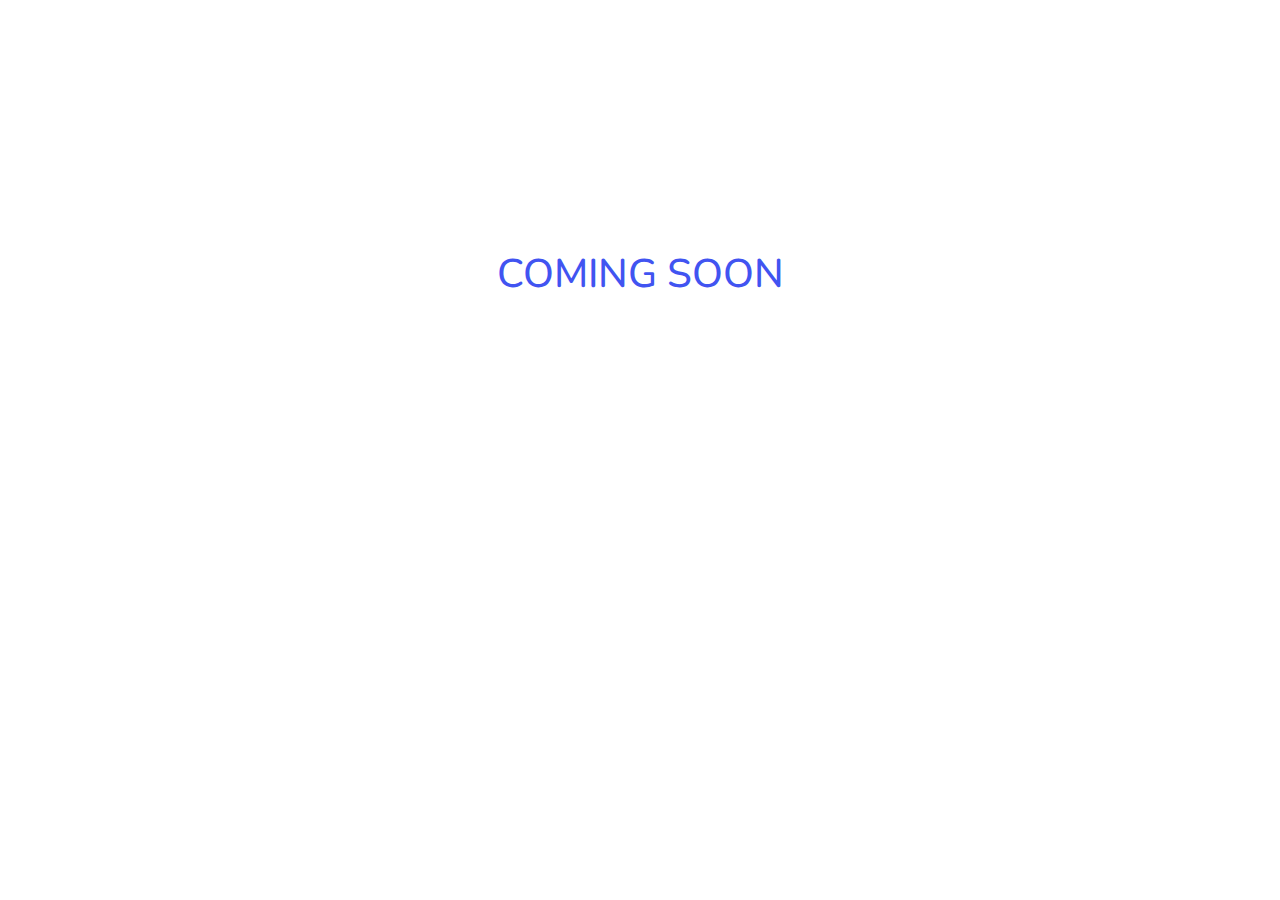
<file: about.html>
<!DOCTYPE html>
<html lang="en" dir="ltr">
<head>
  <meta charset="utf-8">
  <meta content="width=device-width, initial-scale=1.0" name="viewport">

  <title>FlexStart Bootstrap Template - Index</title>
  <meta content="" name="description">

  <meta content="" name="keywords">

  <!-- Favicons -->
  <link href="assets/img/favicon.png" rel="icon">
  <link href="assets/img/favicon.png" rel="apple-touch-icon">

  <!-- Google Fonts -->
  <link href="https://fonts.googleapis.com/css?family=Open+Sans:300,300i,400,400i,600,600i,700,700i|Nunito:300,300i,400,400i,600,600i,700,700i|Poppins:300,300i,400,400i,500,500i,600,600i,700,700i" rel="stylesheet">

  <!-- Vendor CSS Files -->
  <link href="assets/vendor/bootstrap/css/bootstrap.min.css" rel="stylesheet">
  <link href="assets/vendor/bootstrap-icons/bootstrap-icons.css" rel="stylesheet">
  <link href="assets/vendor/aos/aos.css" rel="stylesheet">
  <link href="assets/vendor/remixicon/remixicon.css" rel="stylesheet">
  <link href="assets/vendor/swiper/swiper-bundle.min.css" rel="stylesheet">
  <link href="assets/vendor/glightbox/css/glightbox.min.css" rel="stylesheet">

  <!-- Template Main CSS File -->
  <link href="assets/css/style.css" rel="stylesheet">

  <!-- =======================================================
  * Template Name: FlexStart - v1.6.0
  * Template URL: https://bootstrapmade.com/flexstart-bootstrap-startup-template/
  * Author: BootstrapMade.com
  * License: https://bootstrapmade.com/license/
  ======================================================== -->
</head>
  <body>
     <div  class="d-flex justify-content-center">

       <a style="padding-top: 0px;"  href="index.html" class="d-flex justify-content-center">
         <h1 style="padding-top: 250px;" > COMING SOON </h1>
        
       </a>
     </div>
  </body>
</html>
</file>
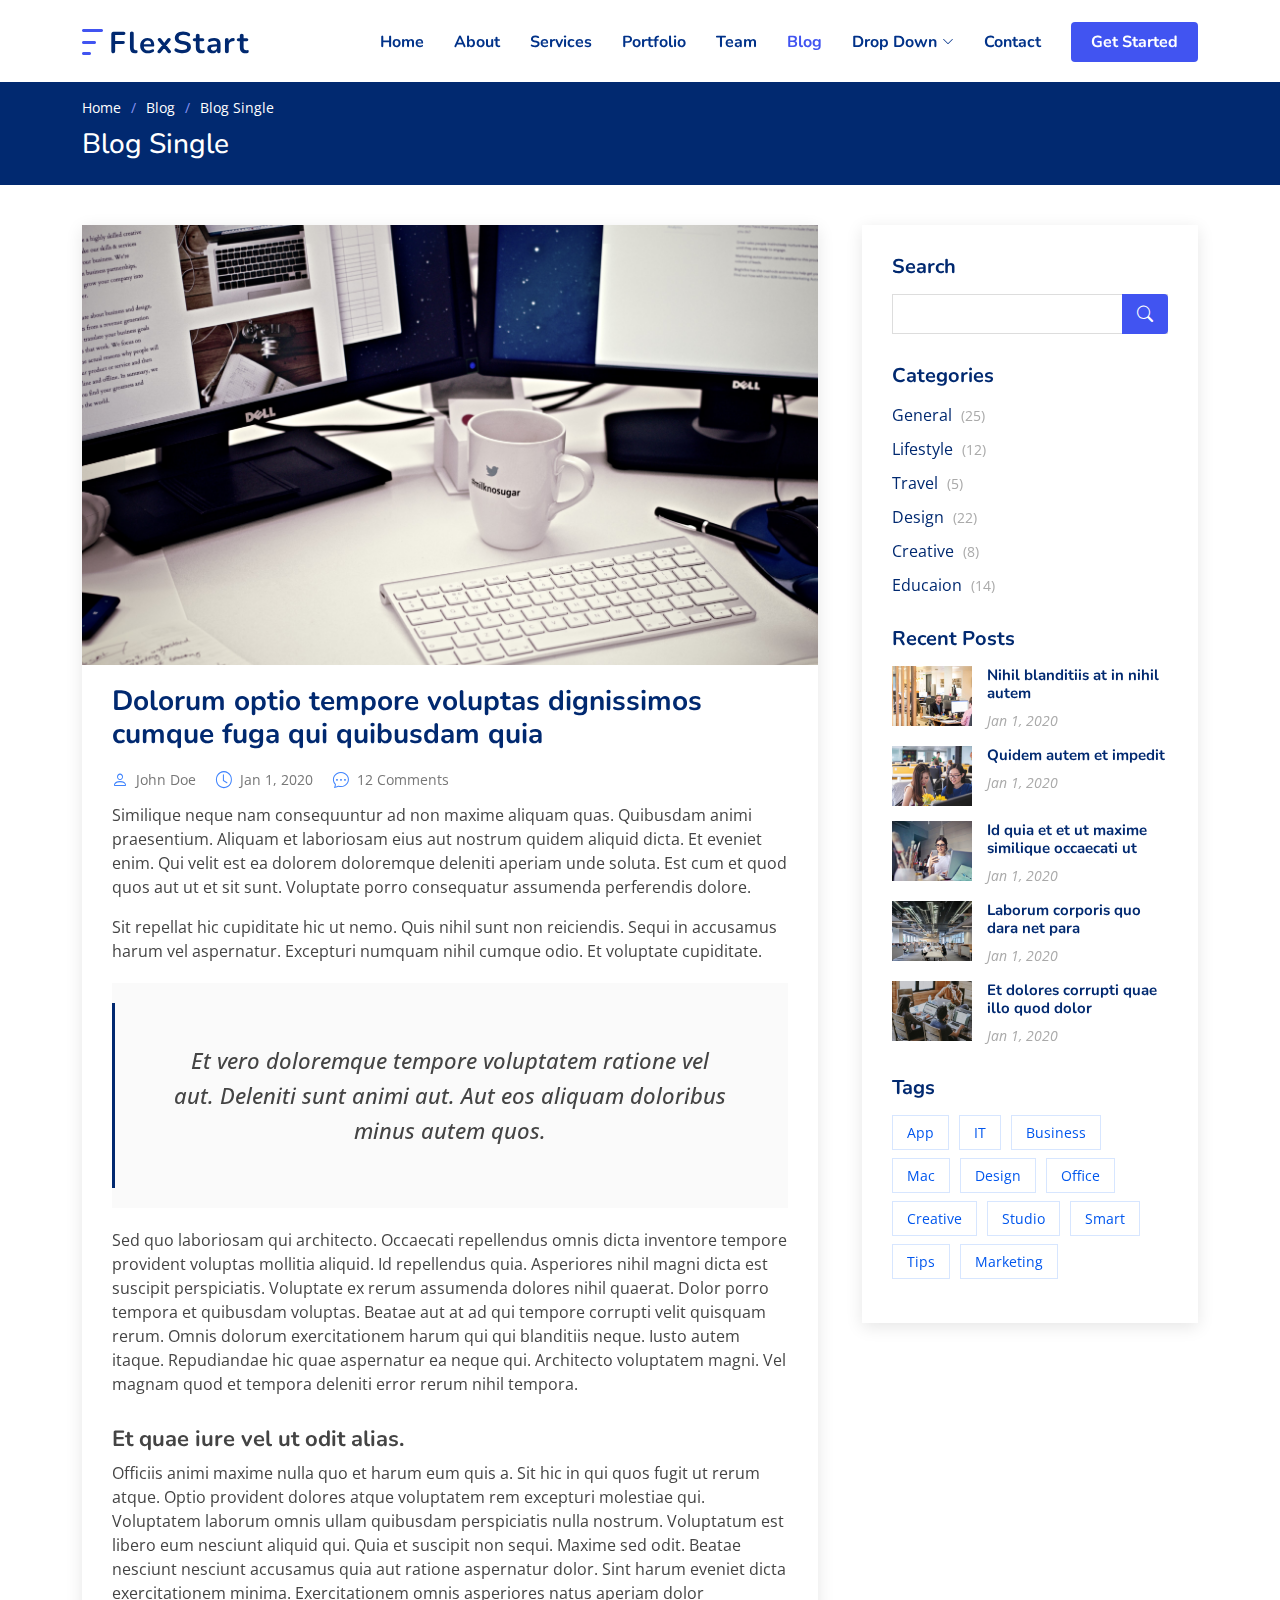
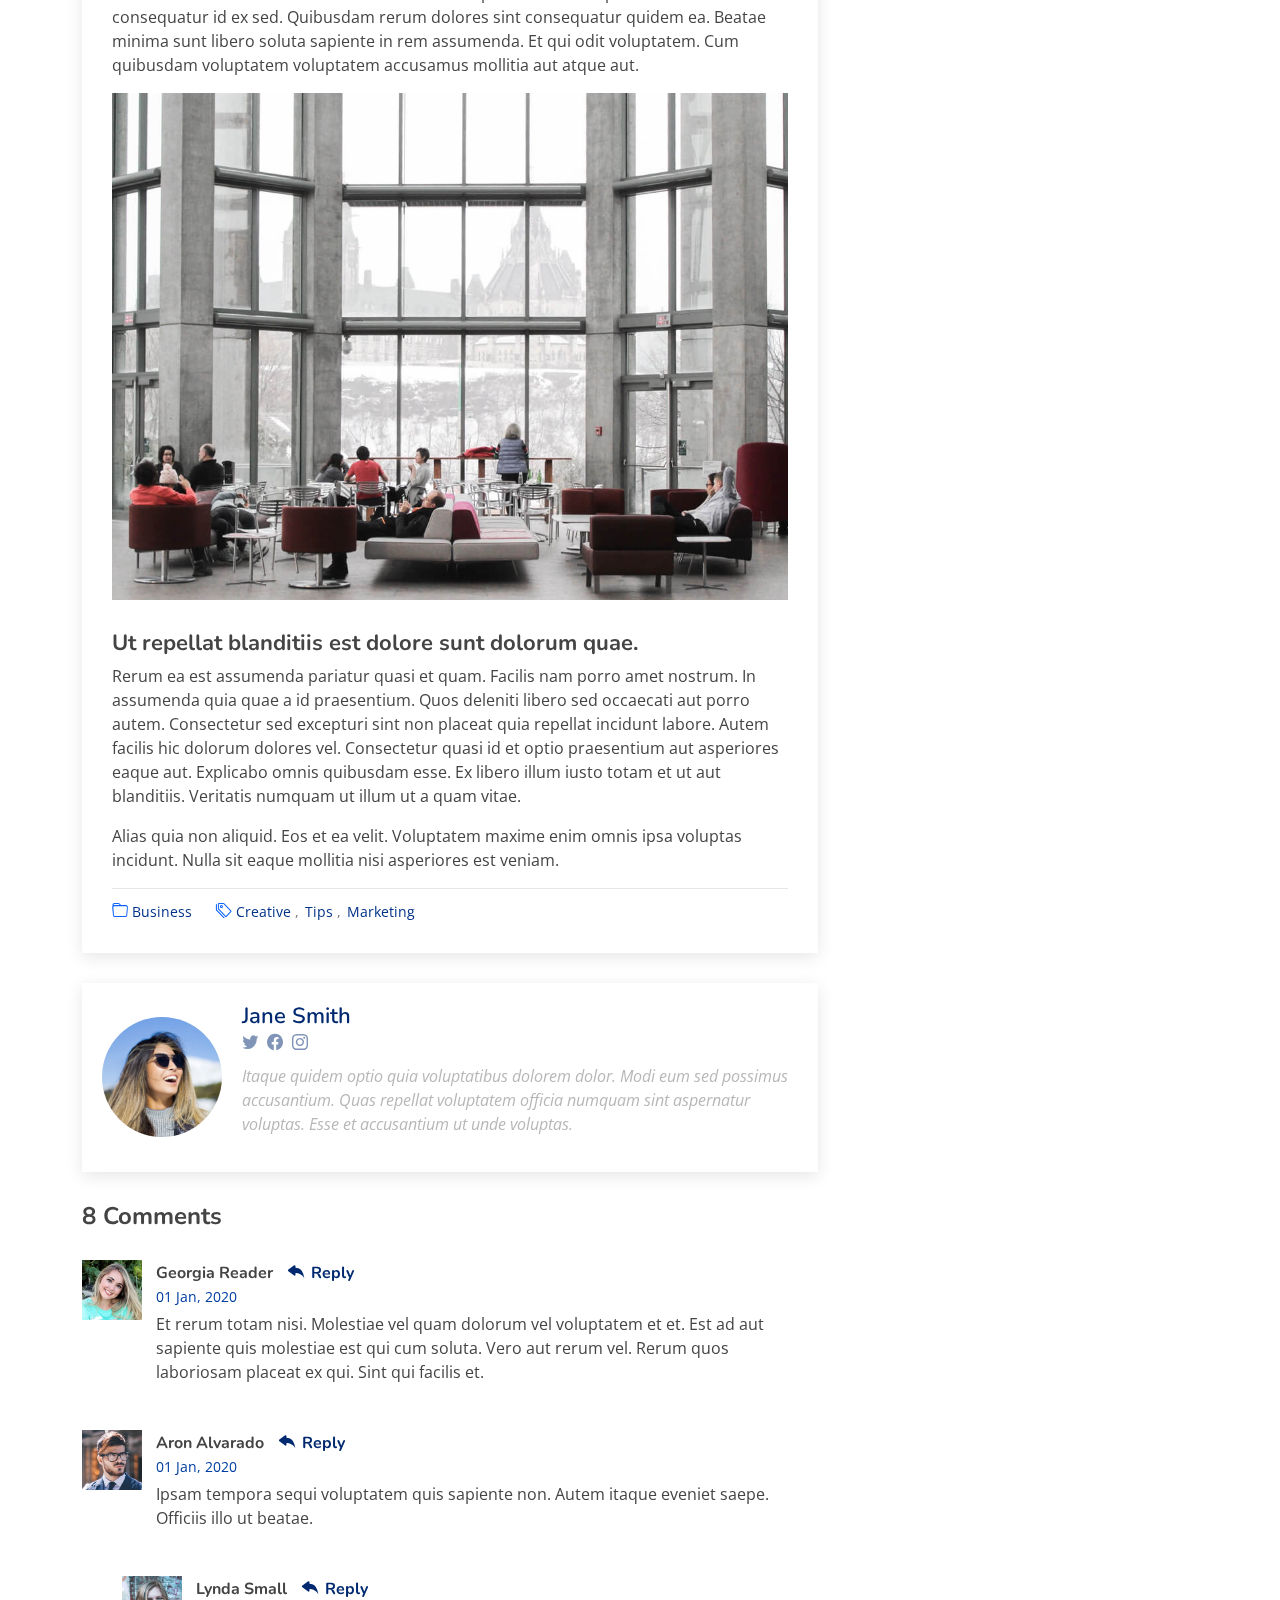
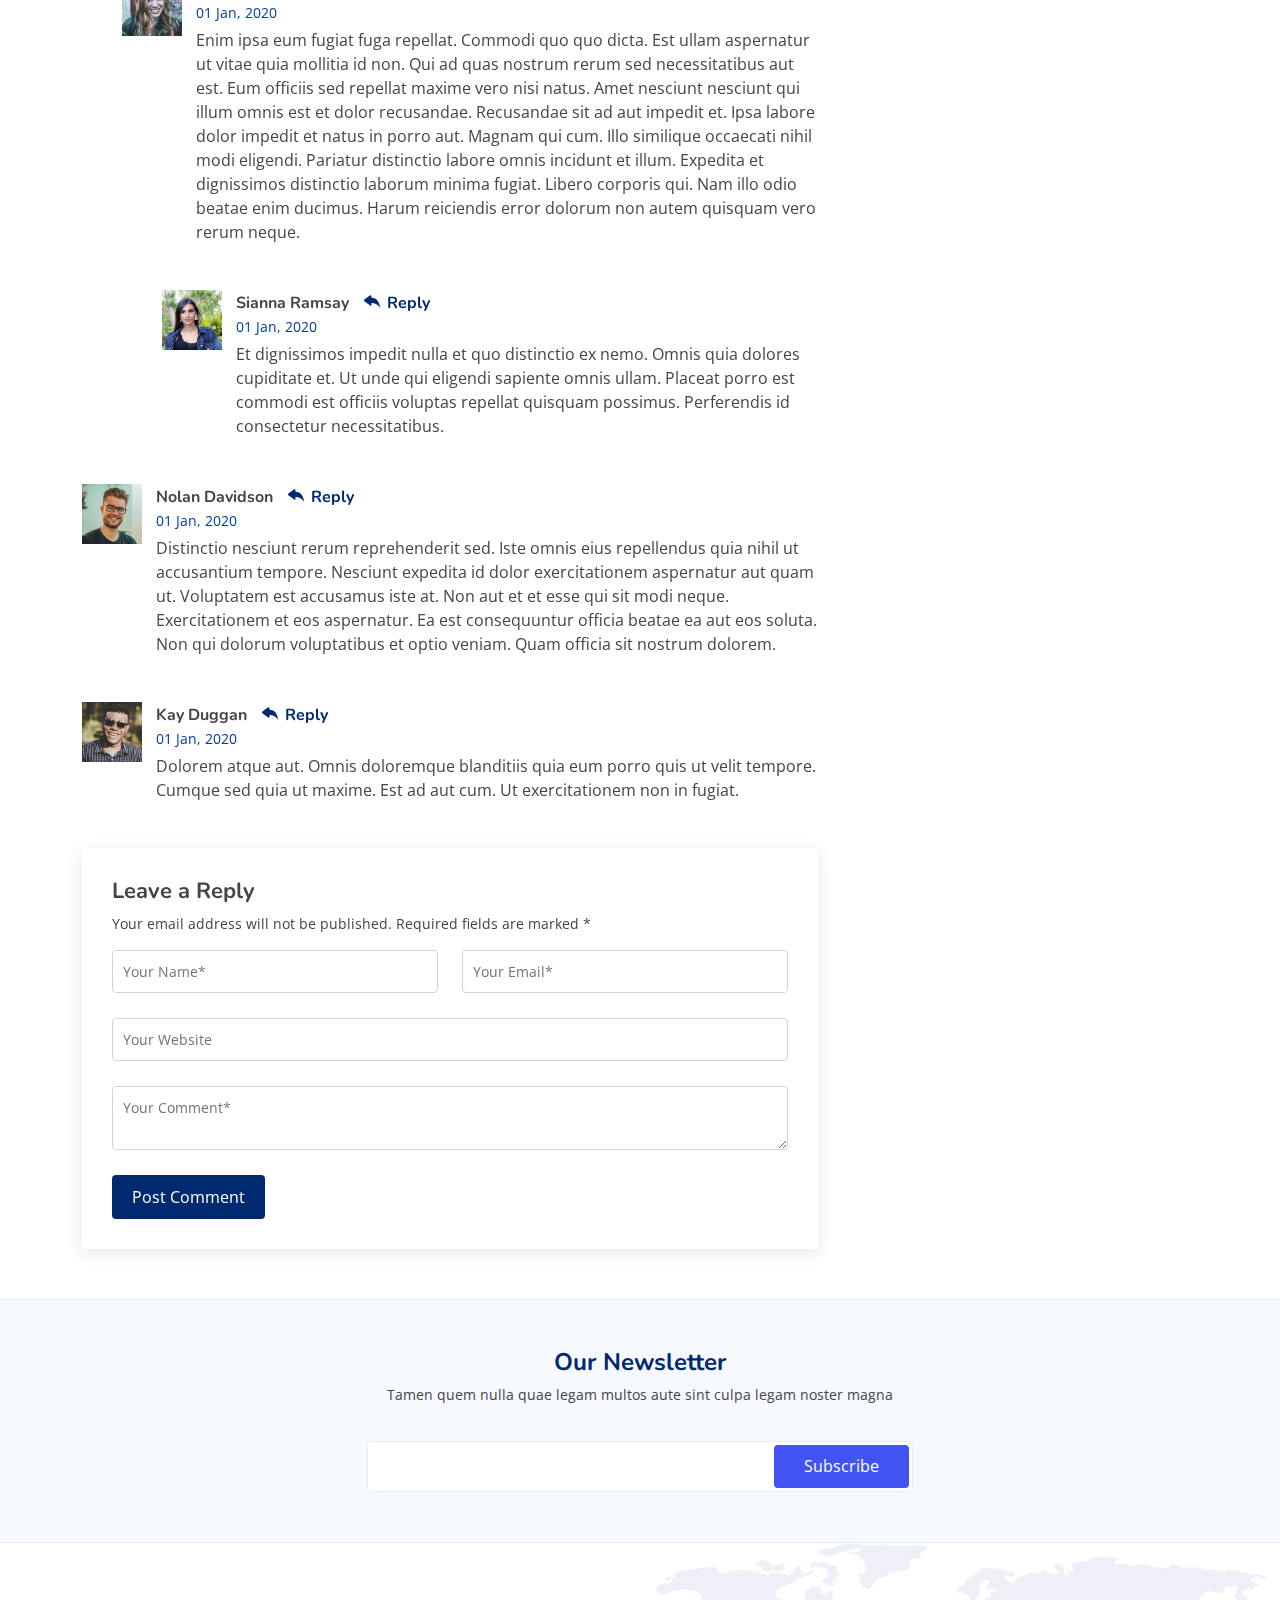
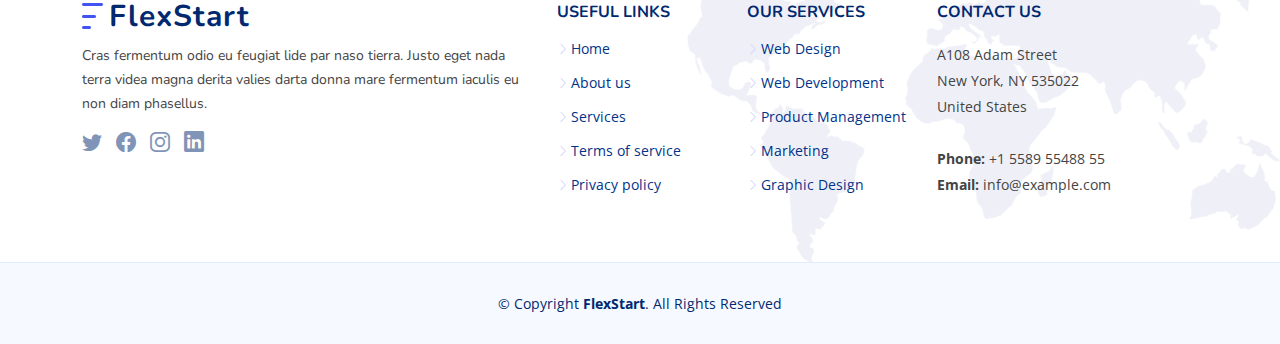
<file: blog-single.html>
<!DOCTYPE html>
<html lang="en">

<head>
  <meta charset="utf-8">
  <meta content="width=device-width, initial-scale=1.0" name="viewport">

  <title>Blog Single - FlexStart Bootstrap Template</title>
  <meta content="" name="description">
  <meta content="" name="keywords">

  <!-- Favicons -->
  <link href="assets/img/favicon.png" rel="icon">
  <link href="assets/img/apple-touch-icon.png" rel="apple-touch-icon">

  <!-- Google Fonts -->
  <link href="https://fonts.googleapis.com/css?family=Open+Sans:300,300i,400,400i,600,600i,700,700i|Nunito:300,300i,400,400i,600,600i,700,700i|Poppins:300,300i,400,400i,500,500i,600,600i,700,700i" rel="stylesheet">

  <!-- Vendor CSS Files -->
  <link href="assets/vendor/bootstrap/css/bootstrap.min.css" rel="stylesheet">
  <link href="assets/vendor/bootstrap-icons/bootstrap-icons.css" rel="stylesheet">
  <link href="assets/vendor/aos/aos.css" rel="stylesheet">
  <link href="assets/vendor/remixicon/remixicon.css" rel="stylesheet">
  <link href="assets/vendor/swiper/swiper-bundle.min.css" rel="stylesheet">
  <link href="assets/vendor/glightbox/css/glightbox.min.css" rel="stylesheet">

  <!-- Template Main CSS File -->
  <link href="assets/css/style.css" rel="stylesheet">

  <!-- =======================================================
  * Template Name: FlexStart - v1.6.0
  * Template URL: https://bootstrapmade.com/flexstart-bootstrap-startup-template/
  * Author: BootstrapMade.com
  * License: https://bootstrapmade.com/license/
  ======================================================== -->
</head>

<body>

  <!-- ======= Header ======= -->
  <header id="header" class="header fixed-top">
    <div class="container-fluid container-xl d-flex align-items-center justify-content-between">

      <a href="index.html" class="logo d-flex align-items-center">
        <img src="assets/img/logo.png" alt="">
        <span>FlexStart</span>
      </a>

      <nav id="navbar" class="navbar">
        <ul>
          <li><a class="nav-link scrollto " href="#hero">Home</a></li>
          <li><a class="nav-link scrollto" href="#about">About</a></li>
          <li><a class="nav-link scrollto" href="#services">Services</a></li>
          <li><a class="nav-link scrollto" href="#portfolio">Portfolio</a></li>
          <li><a class="nav-link scrollto" href="#team">Team</a></li>
          <li><a class="active" href="blog.html">Blog</a></li>
          <li class="dropdown"><a href="#"><span>Drop Down</span> <i class="bi bi-chevron-down"></i></a>
            <ul>
              <li><a href="#">Drop Down 1</a></li>
              <li class="dropdown"><a href="#"><span>Deep Drop Down</span> <i class="bi bi-chevron-right"></i></a>
                <ul>
                  <li><a href="#">Deep Drop Down 1</a></li>
                  <li><a href="#">Deep Drop Down 2</a></li>
                  <li><a href="#">Deep Drop Down 3</a></li>
                  <li><a href="#">Deep Drop Down 4</a></li>
                  <li><a href="#">Deep Drop Down 5</a></li>
                </ul>
              </li>
              <li><a href="#">Drop Down 2</a></li>
              <li><a href="#">Drop Down 3</a></li>
              <li><a href="#">Drop Down 4</a></li>
            </ul>
          </li>
          <li><a class="nav-link scrollto" href="#contact">Contact</a></li>
          <li><a class="getstarted scrollto" href="#about">Get Started</a></li>
        </ul>
        <i class="bi bi-list mobile-nav-toggle"></i>
      </nav><!-- .navbar -->

    </div>
  </header><!-- End Header -->

  <main id="main">

    <!-- ======= Breadcrumbs ======= -->
    <section class="breadcrumbs">
      <div class="container">

        <ol>
          <li><a href="index.html">Home</a></li>
          <li><a href="blog.html">Blog</a></li>
          <li>Blog Single</li>
        </ol>
        <h2>Blog Single</h2>

      </div>
    </section><!-- End Breadcrumbs -->

    <!-- ======= Blog Single Section ======= -->
    <section id="blog" class="blog">
      <div class="container" data-aos="fade-up">

        <div class="row">

          <div class="col-lg-8 entries">

            <article class="entry entry-single">

              <div class="entry-img">
                <img src="assets/img/blog/blog-1.jpg" alt="" class="img-fluid">
              </div>

              <h2 class="entry-title">
                <a href="blog-single.html">Dolorum optio tempore voluptas dignissimos cumque fuga qui quibusdam quia</a>
              </h2>

              <div class="entry-meta">
                <ul>
                  <li class="d-flex align-items-center"><i class="bi bi-person"></i> <a href="blog-single.html">John Doe</a></li>
                  <li class="d-flex align-items-center"><i class="bi bi-clock"></i> <a href="blog-single.html"><time datetime="2020-01-01">Jan 1, 2020</time></a></li>
                  <li class="d-flex align-items-center"><i class="bi bi-chat-dots"></i> <a href="blog-single.html">12 Comments</a></li>
                </ul>
              </div>

              <div class="entry-content">
                <p>
                  Similique neque nam consequuntur ad non maxime aliquam quas. Quibusdam animi praesentium. Aliquam et laboriosam eius aut nostrum quidem aliquid dicta.
                  Et eveniet enim. Qui velit est ea dolorem doloremque deleniti aperiam unde soluta. Est cum et quod quos aut ut et sit sunt. Voluptate porro consequatur assumenda perferendis dolore.
                </p>

                <p>
                  Sit repellat hic cupiditate hic ut nemo. Quis nihil sunt non reiciendis. Sequi in accusamus harum vel aspernatur. Excepturi numquam nihil cumque odio. Et voluptate cupiditate.
                </p>

                <blockquote>
                  <p>
                    Et vero doloremque tempore voluptatem ratione vel aut. Deleniti sunt animi aut. Aut eos aliquam doloribus minus autem quos.
                  </p>
                </blockquote>

                <p>
                  Sed quo laboriosam qui architecto. Occaecati repellendus omnis dicta inventore tempore provident voluptas mollitia aliquid. Id repellendus quia. Asperiores nihil magni dicta est suscipit perspiciatis. Voluptate ex rerum assumenda dolores nihil quaerat.
                  Dolor porro tempora et quibusdam voluptas. Beatae aut at ad qui tempore corrupti velit quisquam rerum. Omnis dolorum exercitationem harum qui qui blanditiis neque.
                  Iusto autem itaque. Repudiandae hic quae aspernatur ea neque qui. Architecto voluptatem magni. Vel magnam quod et tempora deleniti error rerum nihil tempora.
                </p>

                <h3>Et quae iure vel ut odit alias.</h3>
                <p>
                  Officiis animi maxime nulla quo et harum eum quis a. Sit hic in qui quos fugit ut rerum atque. Optio provident dolores atque voluptatem rem excepturi molestiae qui. Voluptatem laborum omnis ullam quibusdam perspiciatis nulla nostrum. Voluptatum est libero eum nesciunt aliquid qui.
                  Quia et suscipit non sequi. Maxime sed odit. Beatae nesciunt nesciunt accusamus quia aut ratione aspernatur dolor. Sint harum eveniet dicta exercitationem minima. Exercitationem omnis asperiores natus aperiam dolor consequatur id ex sed. Quibusdam rerum dolores sint consequatur quidem ea.
                  Beatae minima sunt libero soluta sapiente in rem assumenda. Et qui odit voluptatem. Cum quibusdam voluptatem voluptatem accusamus mollitia aut atque aut.
                </p>
                <img src="assets/img/blog/blog-inside-post.jpg" class="img-fluid" alt="">

                <h3>Ut repellat blanditiis est dolore sunt dolorum quae.</h3>
                <p>
                  Rerum ea est assumenda pariatur quasi et quam. Facilis nam porro amet nostrum. In assumenda quia quae a id praesentium. Quos deleniti libero sed occaecati aut porro autem. Consectetur sed excepturi sint non placeat quia repellat incidunt labore. Autem facilis hic dolorum dolores vel.
                  Consectetur quasi id et optio praesentium aut asperiores eaque aut. Explicabo omnis quibusdam esse. Ex libero illum iusto totam et ut aut blanditiis. Veritatis numquam ut illum ut a quam vitae.
                </p>
                <p>
                  Alias quia non aliquid. Eos et ea velit. Voluptatem maxime enim omnis ipsa voluptas incidunt. Nulla sit eaque mollitia nisi asperiores est veniam.
                </p>

              </div>

              <div class="entry-footer">
                <i class="bi bi-folder"></i>
                <ul class="cats">
                  <li><a href="#">Business</a></li>
                </ul>

                <i class="bi bi-tags"></i>
                <ul class="tags">
                  <li><a href="#">Creative</a></li>
                  <li><a href="#">Tips</a></li>
                  <li><a href="#">Marketing</a></li>
                </ul>
              </div>

            </article><!-- End blog entry -->

            <div class="blog-author d-flex align-items-center">
              <img src="assets/img/blog/blog-author.jpg" class="rounded-circle float-left" alt="">
              <div>
                <h4>Jane Smith</h4>
                <div class="social-links">
                  <a href="https://twitters.com/#"><i class="bi bi-twitter"></i></a>
                  <a href="https://facebook.com/#"><i class="bi bi-facebook"></i></a>
                  <a href="https://instagram.com/#"><i class="biu bi-instagram"></i></a>
                </div>
                <p>
                  Itaque quidem optio quia voluptatibus dolorem dolor. Modi eum sed possimus accusantium. Quas repellat voluptatem officia numquam sint aspernatur voluptas. Esse et accusantium ut unde voluptas.
                </p>
              </div>
            </div><!-- End blog author bio -->

            <div class="blog-comments">

              <h4 class="comments-count">8 Comments</h4>

              <div id="comment-1" class="comment">
                <div class="d-flex">
                  <div class="comment-img"><img src="assets/img/blog/comments-1.jpg" alt=""></div>
                  <div>
                    <h5><a href="">Georgia Reader</a> <a href="#" class="reply"><i class="bi bi-reply-fill"></i> Reply</a></h5>
                    <time datetime="2020-01-01">01 Jan, 2020</time>
                    <p>
                      Et rerum totam nisi. Molestiae vel quam dolorum vel voluptatem et et. Est ad aut sapiente quis molestiae est qui cum soluta.
                      Vero aut rerum vel. Rerum quos laboriosam placeat ex qui. Sint qui facilis et.
                    </p>
                  </div>
                </div>
              </div><!-- End comment #1 -->

              <div id="comment-2" class="comment">
                <div class="d-flex">
                  <div class="comment-img"><img src="assets/img/blog/comments-2.jpg" alt=""></div>
                  <div>
                    <h5><a href="">Aron Alvarado</a> <a href="#" class="reply"><i class="bi bi-reply-fill"></i> Reply</a></h5>
                    <time datetime="2020-01-01">01 Jan, 2020</time>
                    <p>
                      Ipsam tempora sequi voluptatem quis sapiente non. Autem itaque eveniet saepe. Officiis illo ut beatae.
                    </p>
                  </div>
                </div>

                <div id="comment-reply-1" class="comment comment-reply">
                  <div class="d-flex">
                    <div class="comment-img"><img src="assets/img/blog/comments-3.jpg" alt=""></div>
                    <div>
                      <h5><a href="">Lynda Small</a> <a href="#" class="reply"><i class="bi bi-reply-fill"></i> Reply</a></h5>
                      <time datetime="2020-01-01">01 Jan, 2020</time>
                      <p>
                        Enim ipsa eum fugiat fuga repellat. Commodi quo quo dicta. Est ullam aspernatur ut vitae quia mollitia id non. Qui ad quas nostrum rerum sed necessitatibus aut est. Eum officiis sed repellat maxime vero nisi natus. Amet nesciunt nesciunt qui illum omnis est et dolor recusandae.

                        Recusandae sit ad aut impedit et. Ipsa labore dolor impedit et natus in porro aut. Magnam qui cum. Illo similique occaecati nihil modi eligendi. Pariatur distinctio labore omnis incidunt et illum. Expedita et dignissimos distinctio laborum minima fugiat.

                        Libero corporis qui. Nam illo odio beatae enim ducimus. Harum reiciendis error dolorum non autem quisquam vero rerum neque.
                      </p>
                    </div>
                  </div>

                  <div id="comment-reply-2" class="comment comment-reply">
                    <div class="d-flex">
                      <div class="comment-img"><img src="assets/img/blog/comments-4.jpg" alt=""></div>
                      <div>
                        <h5><a href="">Sianna Ramsay</a> <a href="#" class="reply"><i class="bi bi-reply-fill"></i> Reply</a></h5>
                        <time datetime="2020-01-01">01 Jan, 2020</time>
                        <p>
                          Et dignissimos impedit nulla et quo distinctio ex nemo. Omnis quia dolores cupiditate et. Ut unde qui eligendi sapiente omnis ullam. Placeat porro est commodi est officiis voluptas repellat quisquam possimus. Perferendis id consectetur necessitatibus.
                        </p>
                      </div>
                    </div>

                  </div><!-- End comment reply #2-->

                </div><!-- End comment reply #1-->

              </div><!-- End comment #2-->

              <div id="comment-3" class="comment">
                <div class="d-flex">
                  <div class="comment-img"><img src="assets/img/blog/comments-5.jpg" alt=""></div>
                  <div>
                    <h5><a href="">Nolan Davidson</a> <a href="#" class="reply"><i class="bi bi-reply-fill"></i> Reply</a></h5>
                    <time datetime="2020-01-01">01 Jan, 2020</time>
                    <p>
                      Distinctio nesciunt rerum reprehenderit sed. Iste omnis eius repellendus quia nihil ut accusantium tempore. Nesciunt expedita id dolor exercitationem aspernatur aut quam ut. Voluptatem est accusamus iste at.
                      Non aut et et esse qui sit modi neque. Exercitationem et eos aspernatur. Ea est consequuntur officia beatae ea aut eos soluta. Non qui dolorum voluptatibus et optio veniam. Quam officia sit nostrum dolorem.
                    </p>
                  </div>
                </div>

              </div><!-- End comment #3 -->

              <div id="comment-4" class="comment">
                <div class="d-flex">
                  <div class="comment-img"><img src="assets/img/blog/comments-6.jpg" alt=""></div>
                  <div>
                    <h5><a href="">Kay Duggan</a> <a href="#" class="reply"><i class="bi bi-reply-fill"></i> Reply</a></h5>
                    <time datetime="2020-01-01">01 Jan, 2020</time>
                    <p>
                      Dolorem atque aut. Omnis doloremque blanditiis quia eum porro quis ut velit tempore. Cumque sed quia ut maxime. Est ad aut cum. Ut exercitationem non in fugiat.
                    </p>
                  </div>
                </div>

              </div><!-- End comment #4 -->

              <div class="reply-form">
                <h4>Leave a Reply</h4>
                <p>Your email address will not be published. Required fields are marked * </p>
                <form action="">
                  <div class="row">
                    <div class="col-md-6 form-group">
                      <input name="name" type="text" class="form-control" placeholder="Your Name*">
                    </div>
                    <div class="col-md-6 form-group">
                      <input name="email" type="text" class="form-control" placeholder="Your Email*">
                    </div>
                  </div>
                  <div class="row">
                    <div class="col form-group">
                      <input name="website" type="text" class="form-control" placeholder="Your Website">
                    </div>
                  </div>
                  <div class="row">
                    <div class="col form-group">
                      <textarea name="comment" class="form-control" placeholder="Your Comment*"></textarea>
                    </div>
                  </div>
                  <button type="submit" class="btn btn-primary">Post Comment</button>

                </form>

              </div>

            </div><!-- End blog comments -->

          </div><!-- End blog entries list -->

          <div class="col-lg-4">

            <div class="sidebar">

              <h3 class="sidebar-title">Search</h3>
              <div class="sidebar-item search-form">
                <form action="">
                  <input type="text">
                  <button type="submit"><i class="bi bi-search"></i></button>
                </form>
              </div><!-- End sidebar search formn-->

              <h3 class="sidebar-title">Categories</h3>
              <div class="sidebar-item categories">
                <ul>
                  <li><a href="#">General <span>(25)</span></a></li>
                  <li><a href="#">Lifestyle <span>(12)</span></a></li>
                  <li><a href="#">Travel <span>(5)</span></a></li>
                  <li><a href="#">Design <span>(22)</span></a></li>
                  <li><a href="#">Creative <span>(8)</span></a></li>
                  <li><a href="#">Educaion <span>(14)</span></a></li>
                </ul>
              </div><!-- End sidebar categories-->

              <h3 class="sidebar-title">Recent Posts</h3>
              <div class="sidebar-item recent-posts">
                <div class="post-item clearfix">
                  <img src="assets/img/blog/blog-recent-1.jpg" alt="">
                  <h4><a href="blog-single.html">Nihil blanditiis at in nihil autem</a></h4>
                  <time datetime="2020-01-01">Jan 1, 2020</time>
                </div>

                <div class="post-item clearfix">
                  <img src="assets/img/blog/blog-recent-2.jpg" alt="">
                  <h4><a href="blog-single.html">Quidem autem et impedit</a></h4>
                  <time datetime="2020-01-01">Jan 1, 2020</time>
                </div>

                <div class="post-item clearfix">
                  <img src="assets/img/blog/blog-recent-3.jpg" alt="">
                  <h4><a href="blog-single.html">Id quia et et ut maxime similique occaecati ut</a></h4>
                  <time datetime="2020-01-01">Jan 1, 2020</time>
                </div>

                <div class="post-item clearfix">
                  <img src="assets/img/blog/blog-recent-4.jpg" alt="">
                  <h4><a href="blog-single.html">Laborum corporis quo dara net para</a></h4>
                  <time datetime="2020-01-01">Jan 1, 2020</time>
                </div>

                <div class="post-item clearfix">
                  <img src="assets/img/blog/blog-recent-5.jpg" alt="">
                  <h4><a href="blog-single.html">Et dolores corrupti quae illo quod dolor</a></h4>
                  <time datetime="2020-01-01">Jan 1, 2020</time>
                </div>

              </div><!-- End sidebar recent posts-->

              <h3 class="sidebar-title">Tags</h3>
              <div class="sidebar-item tags">
                <ul>
                  <li><a href="#">App</a></li>
                  <li><a href="#">IT</a></li>
                  <li><a href="#">Business</a></li>
                  <li><a href="#">Mac</a></li>
                  <li><a href="#">Design</a></li>
                  <li><a href="#">Office</a></li>
                  <li><a href="#">Creative</a></li>
                  <li><a href="#">Studio</a></li>
                  <li><a href="#">Smart</a></li>
                  <li><a href="#">Tips</a></li>
                  <li><a href="#">Marketing</a></li>
                </ul>
              </div><!-- End sidebar tags-->

            </div><!-- End sidebar -->

          </div><!-- End blog sidebar -->

        </div>

      </div>
    </section><!-- End Blog Single Section -->

  </main><!-- End #main -->

  <!-- ======= Footer ======= -->
  <footer id="footer" class="footer">

    <div class="footer-newsletter">
      <div class="container">
        <div class="row justify-content-center">
          <div class="col-lg-12 text-center">
            <h4>Our Newsletter</h4>
            <p>Tamen quem nulla quae legam multos aute sint culpa legam noster magna</p>
          </div>
          <div class="col-lg-6">
            <form action="" method="post">
              <input type="email" name="email"><input type="submit" value="Subscribe">
            </form>
          </div>
        </div>
      </div>
    </div>

    <div class="footer-top">
      <div class="container">
        <div class="row gy-4">
          <div class="col-lg-5 col-md-12 footer-info">
            <a href="index.html" class="logo d-flex align-items-center">
              <img src="assets/img/logo.png" alt="">
              <span>FlexStart</span>
            </a>
            <p>Cras fermentum odio eu feugiat lide par naso tierra. Justo eget nada terra videa magna derita valies darta donna mare fermentum iaculis eu non diam phasellus.</p>
            <div class="social-links mt-3">
              <a href="#" class="twitter"><i class="bi bi-twitter"></i></a>
              <a href="#" class="facebook"><i class="bi bi-facebook"></i></a>
              <a href="#" class="instagram"><i class="bi bi-instagram bx bxl-instagram"></i></a>
              <a href="#" class="linkedin"><i class="bi bi-linkedin bx bxl-linkedin"></i></a>
            </div>
          </div>

          <div class="col-lg-2 col-6 footer-links">
            <h4>Useful Links</h4>
            <ul>
              <li><i class="bi bi-chevron-right"></i> <a href="#">Home</a></li>
              <li><i class="bi bi-chevron-right"></i> <a href="#">About us</a></li>
              <li><i class="bi bi-chevron-right"></i> <a href="#">Services</a></li>
              <li><i class="bi bi-chevron-right"></i> <a href="#">Terms of service</a></li>
              <li><i class="bi bi-chevron-right"></i> <a href="#">Privacy policy</a></li>
            </ul>
          </div>

          <div class="col-lg-2 col-6 footer-links">
            <h4>Our Services</h4>
            <ul>
              <li><i class="bi bi-chevron-right"></i> <a href="#">Web Design</a></li>
              <li><i class="bi bi-chevron-right"></i> <a href="#">Web Development</a></li>
              <li><i class="bi bi-chevron-right"></i> <a href="#">Product Management</a></li>
              <li><i class="bi bi-chevron-right"></i> <a href="#">Marketing</a></li>
              <li><i class="bi bi-chevron-right"></i> <a href="#">Graphic Design</a></li>
            </ul>
          </div>

          <div class="col-lg-3 col-md-12 footer-contact text-center text-md-start">
            <h4>Contact Us</h4>
            <p>
              A108 Adam Street <br>
              New York, NY 535022<br>
              United States <br><br>
              <strong>Phone:</strong> +1 5589 55488 55<br>
              <strong>Email:</strong> info@example.com<br>
            </p>

          </div>

        </div>
      </div>
    </div>

    <div class="container">
      <div class="copyright">
        &copy; Copyright <strong><span>FlexStart</span></strong>. All Rights Reserved
      </div>
      
    </div>
  </footer><!-- End Footer -->

  <a href="#" class="back-to-top d-flex align-items-center justify-content-center"><i class="bi bi-arrow-up-short"></i></a>

  <!-- Vendor JS Files -->
  <script src="assets/vendor/bootstrap/js/bootstrap.bundle.js"></script>
  <script src="assets/vendor/aos/aos.js"></script>
  <script src="assets/vendor/php-email-form/validate.js"></script>
  <script src="assets/vendor/swiper/swiper-bundle.min.js"></script>
  <script src="assets/vendor/purecounter/purecounter.js"></script>
  <script src="assets/vendor/isotope-layout/isotope.pkgd.min.js"></script>
  <script src="assets/vendor/glightbox/js/glightbox.min.js"></script>

  <!-- Template Main JS File -->
  <script src="assets/js/main.js"></script>

</body>

</html>
</file>
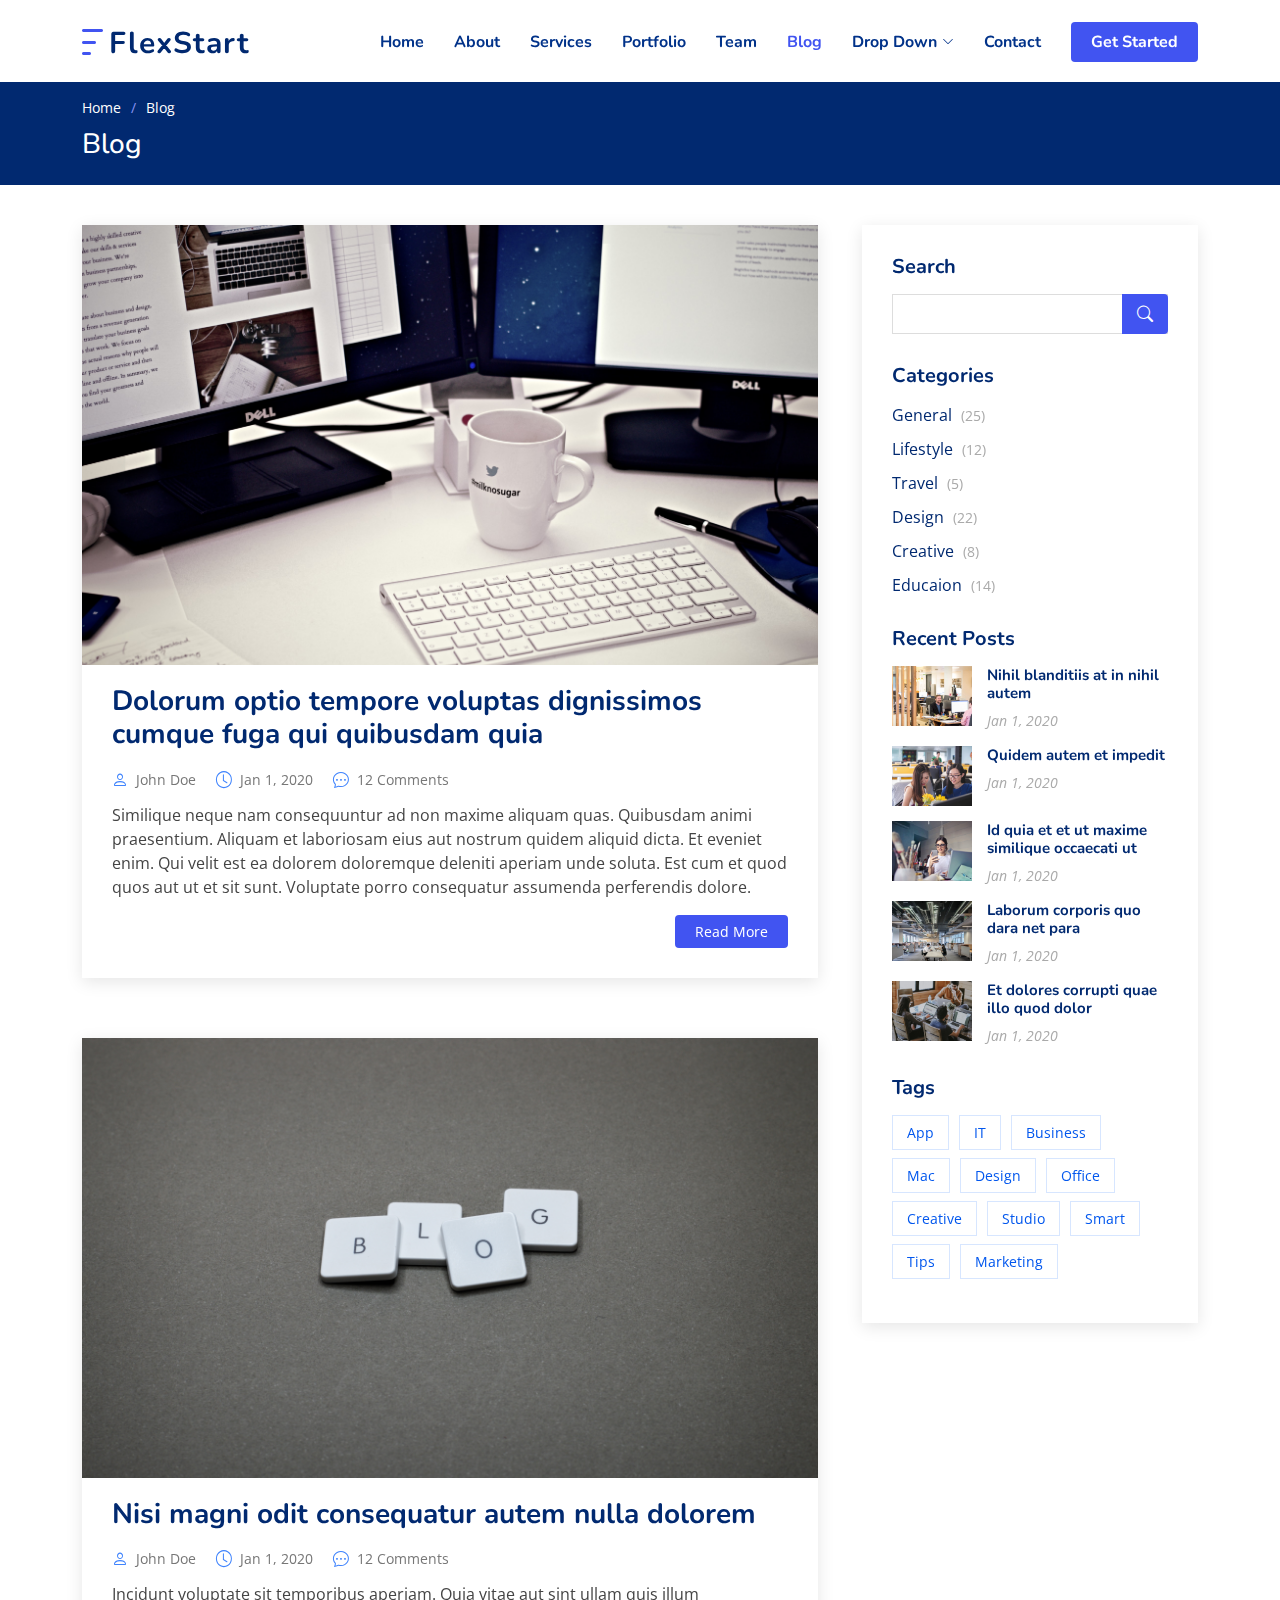
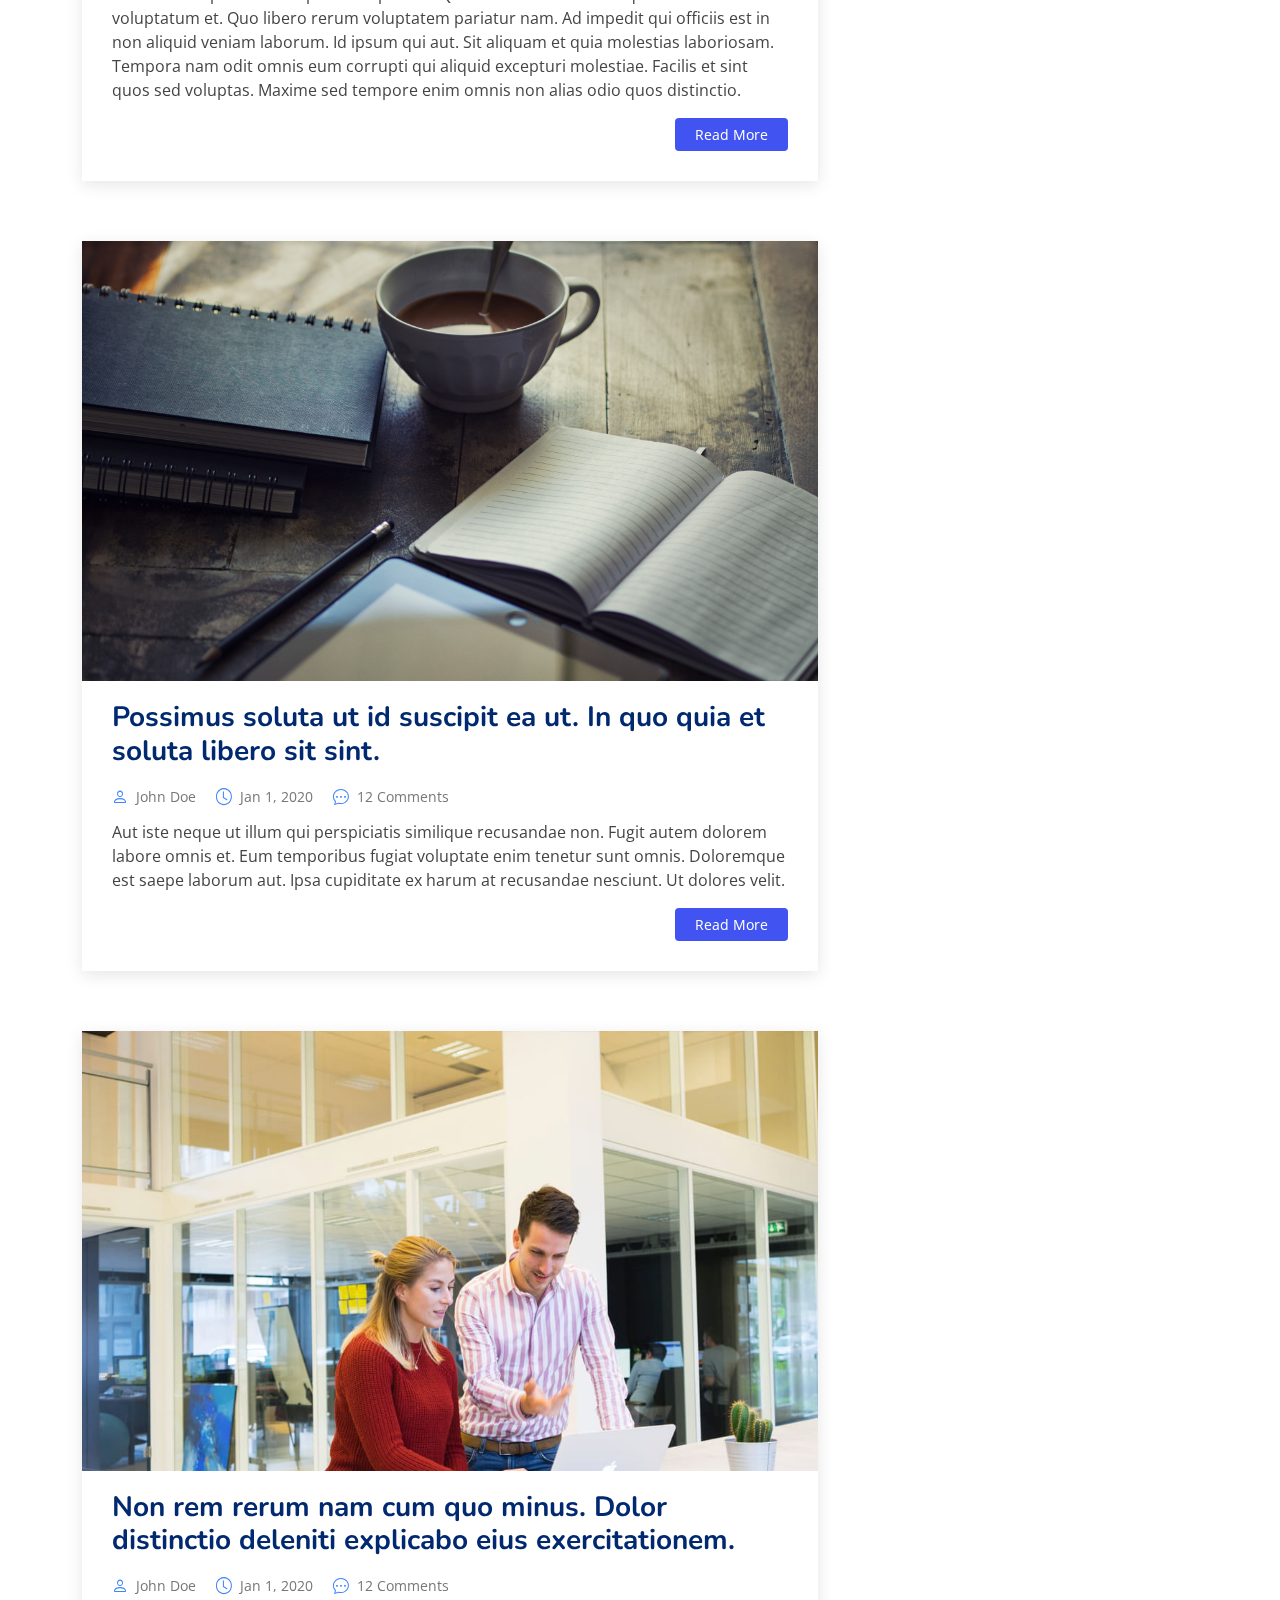
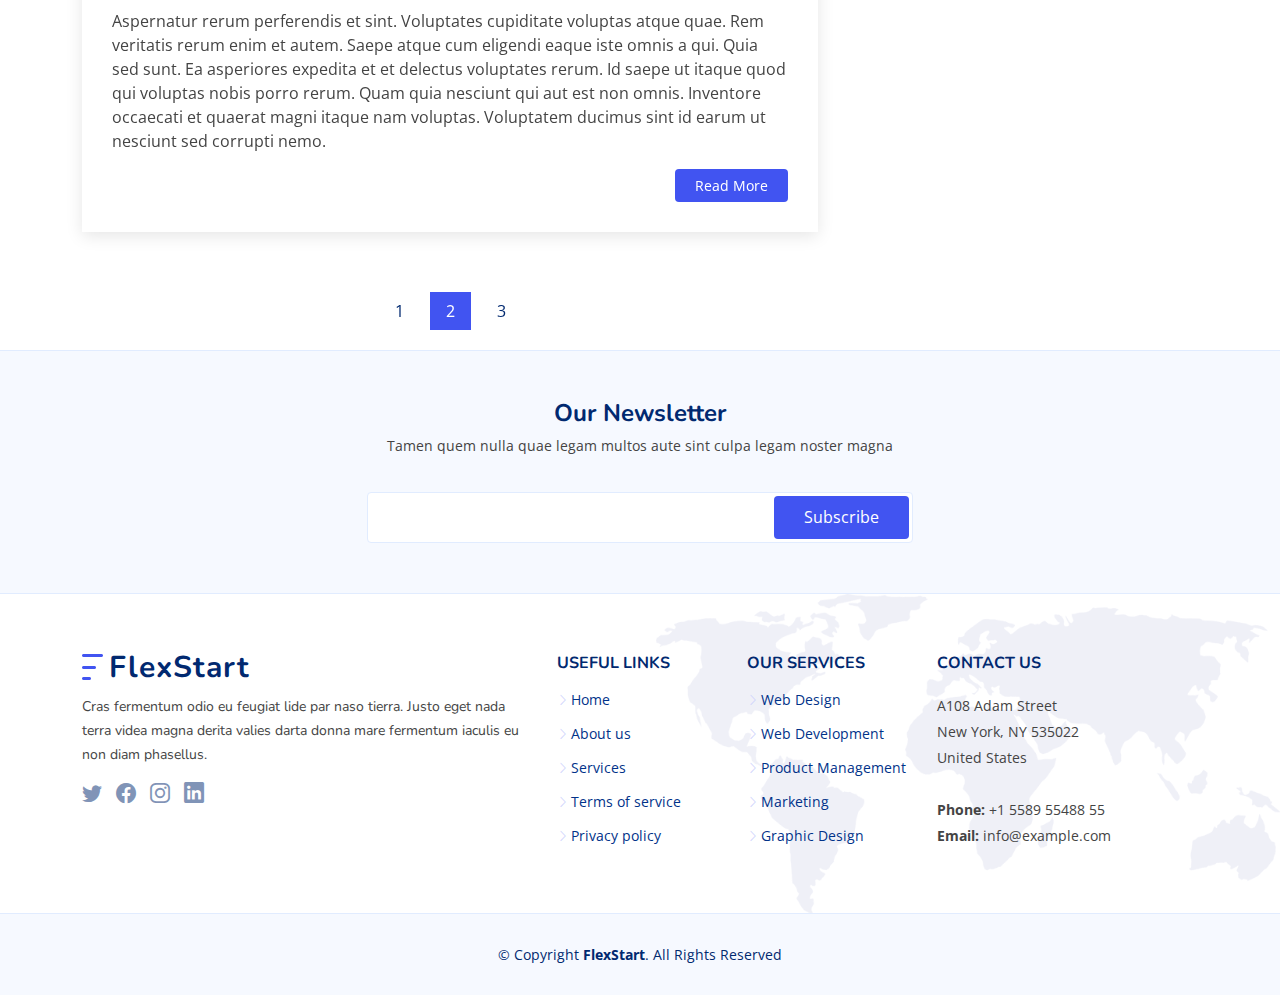
<file: blog.html>
<!DOCTYPE html>
<html lang="en">

<head>
  <meta charset="utf-8">
  <meta content="width=device-width, initial-scale=1.0" name="viewport">

  <title>Blog - FlexStart Bootstrap Template</title>
  <meta content="" name="description">
  <meta content="" name="keywords">

  <!-- Favicons -->
  <link href="assets/img/favicon.png" rel="icon">
  <link href="assets/img/apple-touch-icon.png" rel="apple-touch-icon">

  <!-- Google Fonts -->
  <link href="https://fonts.googleapis.com/css?family=Open+Sans:300,300i,400,400i,600,600i,700,700i|Nunito:300,300i,400,400i,600,600i,700,700i|Poppins:300,300i,400,400i,500,500i,600,600i,700,700i" rel="stylesheet">

  <!-- Vendor CSS Files -->
  <link href="assets/vendor/bootstrap/css/bootstrap.min.css" rel="stylesheet">
  <link href="assets/vendor/bootstrap-icons/bootstrap-icons.css" rel="stylesheet">
  <link href="assets/vendor/aos/aos.css" rel="stylesheet">
  <link href="assets/vendor/remixicon/remixicon.css" rel="stylesheet">
  <link href="assets/vendor/swiper/swiper-bundle.min.css" rel="stylesheet">
  <link href="assets/vendor/glightbox/css/glightbox.min.css" rel="stylesheet">

  <!-- Template Main CSS File -->
  <link href="assets/css/style.css" rel="stylesheet">

  <!-- =======================================================
  * Template Name: FlexStart - v1.6.0
  * Template URL: https://bootstrapmade.com/flexstart-bootstrap-startup-template/
  * Author: BootstrapMade.com
  * License: https://bootstrapmade.com/license/
  ======================================================== -->
</head>

<body>

  <!-- ======= Header ======= -->
  <header id="header" class="header fixed-top">
    <div class="container-fluid container-xl d-flex align-items-center justify-content-between">

      <a href="index.html" class="logo d-flex align-items-center">
        <img src="assets/img/logo.png" alt="">
        <span>FlexStart</span>
      </a>

      <nav id="navbar" class="navbar">
        <ul>
          <li><a class="nav-link scrollto " href="#hero">Home</a></li>
          <li><a class="nav-link scrollto" href="#about">About</a></li>
          <li><a class="nav-link scrollto" href="#services">Services</a></li>
          <li><a class="nav-link scrollto" href="#portfolio">Portfolio</a></li>
          <li><a class="nav-link scrollto" href="#team">Team</a></li>
          <li><a class="active" href="blog.html">Blog</a></li>
          <li class="dropdown"><a href="#"><span>Drop Down</span> <i class="bi bi-chevron-down"></i></a>
            <ul>
              <li><a href="#">Drop Down 1</a></li>
              <li class="dropdown"><a href="#"><span>Deep Drop Down</span> <i class="bi bi-chevron-right"></i></a>
                <ul>
                  <li><a href="#">Deep Drop Down 1</a></li>
                  <li><a href="#">Deep Drop Down 2</a></li>
                  <li><a href="#">Deep Drop Down 3</a></li>
                  <li><a href="#">Deep Drop Down 4</a></li>
                  <li><a href="#">Deep Drop Down 5</a></li>
                </ul>
              </li>
              <li><a href="#">Drop Down 2</a></li>
              <li><a href="#">Drop Down 3</a></li>
              <li><a href="#">Drop Down 4</a></li>
            </ul>
          </li>
          <li><a class="nav-link scrollto" href="#contact">Contact</a></li>
          <li><a class="getstarted scrollto" href="#about">Get Started</a></li>
        </ul>
        <i class="bi bi-list mobile-nav-toggle"></i>
      </nav><!-- .navbar -->

    </div>
  </header><!-- End Header -->

  <main id="main">

    <!-- ======= Breadcrumbs ======= -->
    <section class="breadcrumbs">
      <div class="container">

        <ol>
          <li><a href="index.html">Home</a></li>
          <li>Blog</li>
        </ol>
        <h2>Blog</h2>

      </div>
    </section><!-- End Breadcrumbs -->

    <!-- ======= Blog Section ======= -->
    <section id="blog" class="blog">
      <div class="container" data-aos="fade-up">

        <div class="row">

          <div class="col-lg-8 entries">

            <article class="entry">

              <div class="entry-img">
                <img src="assets/img/blog/blog-1.jpg" alt="" class="img-fluid">
              </div>

              <h2 class="entry-title">
                <a href="blog-single.html">Dolorum optio tempore voluptas dignissimos cumque fuga qui quibusdam quia</a>
              </h2>

              <div class="entry-meta">
                <ul>
                  <li class="d-flex align-items-center"><i class="bi bi-person"></i> <a href="blog-single.html">John Doe</a></li>
                  <li class="d-flex align-items-center"><i class="bi bi-clock"></i> <a href="blog-single.html"><time datetime="2020-01-01">Jan 1, 2020</time></a></li>
                  <li class="d-flex align-items-center"><i class="bi bi-chat-dots"></i> <a href="blog-single.html">12 Comments</a></li>
                </ul>
              </div>

              <div class="entry-content">
                <p>
                  Similique neque nam consequuntur ad non maxime aliquam quas. Quibusdam animi praesentium. Aliquam et laboriosam eius aut nostrum quidem aliquid dicta.
                  Et eveniet enim. Qui velit est ea dolorem doloremque deleniti aperiam unde soluta. Est cum et quod quos aut ut et sit sunt. Voluptate porro consequatur assumenda perferendis dolore.
                </p>
                <div class="read-more">
                  <a href="blog-single.html">Read More</a>
                </div>
              </div>

            </article><!-- End blog entry -->

            <article class="entry">

              <div class="entry-img">
                <img src="assets/img/blog/blog-2.jpg" alt="" class="img-fluid">
              </div>

              <h2 class="entry-title">
                <a href="blog-single.html">Nisi magni odit consequatur autem nulla dolorem</a>
              </h2>

              <div class="entry-meta">
                <ul>
                  <li class="d-flex align-items-center"><i class="bi bi-person"></i> <a href="blog-single.html">John Doe</a></li>
                  <li class="d-flex align-items-center"><i class="bi bi-clock"></i> <a href="blog-single.html"><time datetime="2020-01-01">Jan 1, 2020</time></a></li>
                  <li class="d-flex align-items-center"><i class="bi bi-chat-dots"></i> <a href="blog-single.html">12 Comments</a></li>
                </ul>
              </div>

              <div class="entry-content">
                <p>
                  Incidunt voluptate sit temporibus aperiam. Quia vitae aut sint ullam quis illum voluptatum et. Quo libero rerum voluptatem pariatur nam.
                  Ad impedit qui officiis est in non aliquid veniam laborum. Id ipsum qui aut. Sit aliquam et quia molestias laboriosam. Tempora nam odit omnis eum corrupti qui aliquid excepturi molestiae. Facilis et sint quos sed voluptas. Maxime sed tempore enim omnis non alias odio quos distinctio.
                </p>
                <div class="read-more">
                  <a href="blog-single.html">Read More</a>
                </div>
              </div>

            </article><!-- End blog entry -->

            <article class="entry">

              <div class="entry-img">
                <img src="assets/img/blog/blog-3.jpg" alt="" class="img-fluid">
              </div>

              <h2 class="entry-title">
                <a href="blog-single.html">Possimus soluta ut id suscipit ea ut. In quo quia et soluta libero sit sint.</a>
              </h2>

              <div class="entry-meta">
                <ul>
                  <li class="d-flex align-items-center"><i class="bi bi-person"></i> <a href="blog-single.html">John Doe</a></li>
                  <li class="d-flex align-items-center"><i class="bi bi-clock"></i> <a href="blog-single.html"><time datetime="2020-01-01">Jan 1, 2020</time></a></li>
                  <li class="d-flex align-items-center"><i class="bi bi-chat-dots"></i> <a href="blog-single.html">12 Comments</a></li>
                </ul>
              </div>

              <div class="entry-content">
                <p>
                  Aut iste neque ut illum qui perspiciatis similique recusandae non. Fugit autem dolorem labore omnis et. Eum temporibus fugiat voluptate enim tenetur sunt omnis.
                  Doloremque est saepe laborum aut. Ipsa cupiditate ex harum at recusandae nesciunt. Ut dolores velit.
                </p>
                <div class="read-more">
                  <a href="blog-single.html">Read More</a>
                </div>
              </div>

            </article><!-- End blog entry -->

            <article class="entry">

              <div class="entry-img">
                <img src="assets/img/blog/blog-4.jpg" alt="" class="img-fluid">
              </div>

              <h2 class="entry-title">
                <a href="blog-single.html">Non rem rerum nam cum quo minus. Dolor distinctio deleniti explicabo eius exercitationem.</a>
              </h2>

              <div class="entry-meta">
                <ul>
                  <li class="d-flex align-items-center"><i class="bi bi-person"></i> <a href="blog-single.html">John Doe</a></li>
                  <li class="d-flex align-items-center"><i class="bi bi-clock"></i> <a href="blog-single.html"><time datetime="2020-01-01">Jan 1, 2020</time></a></li>
                  <li class="d-flex align-items-center"><i class="bi bi-chat-dots"></i> <a href="blog-single.html">12 Comments</a></li>
                </ul>
              </div>

              <div class="entry-content">
                <p>
                  Aspernatur rerum perferendis et sint. Voluptates cupiditate voluptas atque quae. Rem veritatis rerum enim et autem. Saepe atque cum eligendi eaque iste omnis a qui.
                  Quia sed sunt. Ea asperiores expedita et et delectus voluptates rerum. Id saepe ut itaque quod qui voluptas nobis porro rerum. Quam quia nesciunt qui aut est non omnis. Inventore occaecati et quaerat magni itaque nam voluptas. Voluptatem ducimus sint id earum ut nesciunt sed corrupti nemo.
                </p>
                <div class="read-more">
                  <a href="blog-single.html">Read More</a>
                </div>
              </div>

            </article><!-- End blog entry -->

            <div class="blog-pagination">
              <ul class="justify-content-center">
                <li><a href="#">1</a></li>
                <li class="active"><a href="#">2</a></li>
                <li><a href="#">3</a></li>
              </ul>
            </div>

          </div><!-- End blog entries list -->

          <div class="col-lg-4">

            <div class="sidebar">

              <h3 class="sidebar-title">Search</h3>
              <div class="sidebar-item search-form">
                <form action="">
                  <input type="text">
                  <button type="submit"><i class="bi bi-search"></i></button>
                </form>
              </div><!-- End sidebar search formn-->

              <h3 class="sidebar-title">Categories</h3>
              <div class="sidebar-item categories">
                <ul>
                  <li><a href="#">General <span>(25)</span></a></li>
                  <li><a href="#">Lifestyle <span>(12)</span></a></li>
                  <li><a href="#">Travel <span>(5)</span></a></li>
                  <li><a href="#">Design <span>(22)</span></a></li>
                  <li><a href="#">Creative <span>(8)</span></a></li>
                  <li><a href="#">Educaion <span>(14)</span></a></li>
                </ul>
              </div><!-- End sidebar categories-->

              <h3 class="sidebar-title">Recent Posts</h3>
              <div class="sidebar-item recent-posts">
                <div class="post-item clearfix">
                  <img src="assets/img/blog/blog-recent-1.jpg" alt="">
                  <h4><a href="blog-single.html">Nihil blanditiis at in nihil autem</a></h4>
                  <time datetime="2020-01-01">Jan 1, 2020</time>
                </div>

                <div class="post-item clearfix">
                  <img src="assets/img/blog/blog-recent-2.jpg" alt="">
                  <h4><a href="blog-single.html">Quidem autem et impedit</a></h4>
                  <time datetime="2020-01-01">Jan 1, 2020</time>
                </div>

                <div class="post-item clearfix">
                  <img src="assets/img/blog/blog-recent-3.jpg" alt="">
                  <h4><a href="blog-single.html">Id quia et et ut maxime similique occaecati ut</a></h4>
                  <time datetime="2020-01-01">Jan 1, 2020</time>
                </div>

                <div class="post-item clearfix">
                  <img src="assets/img/blog/blog-recent-4.jpg" alt="">
                  <h4><a href="blog-single.html">Laborum corporis quo dara net para</a></h4>
                  <time datetime="2020-01-01">Jan 1, 2020</time>
                </div>

                <div class="post-item clearfix">
                  <img src="assets/img/blog/blog-recent-5.jpg" alt="">
                  <h4><a href="blog-single.html">Et dolores corrupti quae illo quod dolor</a></h4>
                  <time datetime="2020-01-01">Jan 1, 2020</time>
                </div>

              </div><!-- End sidebar recent posts-->

              <h3 class="sidebar-title">Tags</h3>
              <div class="sidebar-item tags">
                <ul>
                  <li><a href="#">App</a></li>
                  <li><a href="#">IT</a></li>
                  <li><a href="#">Business</a></li>
                  <li><a href="#">Mac</a></li>
                  <li><a href="#">Design</a></li>
                  <li><a href="#">Office</a></li>
                  <li><a href="#">Creative</a></li>
                  <li><a href="#">Studio</a></li>
                  <li><a href="#">Smart</a></li>
                  <li><a href="#">Tips</a></li>
                  <li><a href="#">Marketing</a></li>
                </ul>
              </div><!-- End sidebar tags-->

            </div><!-- End sidebar -->

          </div><!-- End blog sidebar -->

        </div>

      </div>
    </section><!-- End Blog Section -->

  </main><!-- End #main -->

  <!-- ======= Footer ======= -->
  <footer id="footer" class="footer">

    <div class="footer-newsletter">
      <div class="container">
        <div class="row justify-content-center">
          <div class="col-lg-12 text-center">
            <h4>Our Newsletter</h4>
            <p>Tamen quem nulla quae legam multos aute sint culpa legam noster magna</p>
          </div>
          <div class="col-lg-6">
            <form action="" method="post">
              <input type="email" name="email"><input type="submit" value="Subscribe">
            </form>
          </div>
        </div>
      </div>
    </div>

    <div class="footer-top">
      <div class="container">
        <div class="row gy-4">
          <div class="col-lg-5 col-md-12 footer-info">
            <a href="index.html" class="logo d-flex align-items-center">
              <img src="assets/img/logo.png" alt="">
              <span>FlexStart</span>
            </a>
            <p>Cras fermentum odio eu feugiat lide par naso tierra. Justo eget nada terra videa magna derita valies darta donna mare fermentum iaculis eu non diam phasellus.</p>
            <div class="social-links mt-3">
              <a href="#" class="twitter"><i class="bi bi-twitter"></i></a>
              <a href="#" class="facebook"><i class="bi bi-facebook"></i></a>
              <a href="#" class="instagram"><i class="bi bi-instagram bx bxl-instagram"></i></a>
              <a href="#" class="linkedin"><i class="bi bi-linkedin bx bxl-linkedin"></i></a>
            </div>
          </div>

          <div class="col-lg-2 col-6 footer-links">
            <h4>Useful Links</h4>
            <ul>
              <li><i class="bi bi-chevron-right"></i> <a href="#">Home</a></li>
              <li><i class="bi bi-chevron-right"></i> <a href="#">About us</a></li>
              <li><i class="bi bi-chevron-right"></i> <a href="#">Services</a></li>
              <li><i class="bi bi-chevron-right"></i> <a href="#">Terms of service</a></li>
              <li><i class="bi bi-chevron-right"></i> <a href="#">Privacy policy</a></li>
            </ul>
          </div>

          <div class="col-lg-2 col-6 footer-links">
            <h4>Our Services</h4>
            <ul>
              <li><i class="bi bi-chevron-right"></i> <a href="#">Web Design</a></li>
              <li><i class="bi bi-chevron-right"></i> <a href="#">Web Development</a></li>
              <li><i class="bi bi-chevron-right"></i> <a href="#">Product Management</a></li>
              <li><i class="bi bi-chevron-right"></i> <a href="#">Marketing</a></li>
              <li><i class="bi bi-chevron-right"></i> <a href="#">Graphic Design</a></li>
            </ul>
          </div>

          <div class="col-lg-3 col-md-12 footer-contact text-center text-md-start">
            <h4>Contact Us</h4>
            <p>
              A108 Adam Street <br>
              New York, NY 535022<br>
              United States <br><br>
              <strong>Phone:</strong> +1 5589 55488 55<br>
              <strong>Email:</strong> info@example.com<br>
            </p>

          </div>

        </div>
      </div>
    </div>

    <div class="container">
      <div class="copyright">
        &copy; Copyright <strong><span>FlexStart</span></strong>. All Rights Reserved
      </div>
      
    </div>
  </footer><!-- End Footer -->

  <a href="#" class="back-to-top d-flex align-items-center justify-content-center"><i class="bi bi-arrow-up-short"></i></a>

  <!-- Vendor JS Files -->
  <script src="assets/vendor/bootstrap/js/bootstrap.bundle.js"></script>
  <script src="assets/vendor/aos/aos.js"></script>
  <script src="assets/vendor/php-email-form/validate.js"></script>
  <script src="assets/vendor/swiper/swiper-bundle.min.js"></script>
  <script src="assets/vendor/purecounter/purecounter.js"></script>
  <script src="assets/vendor/isotope-layout/isotope.pkgd.min.js"></script>
  <script src="assets/vendor/glightbox/js/glightbox.min.js"></script>

  <!-- Template Main JS File -->
  <script src="assets/js/main.js"></script>

</body>

</html>
</file>
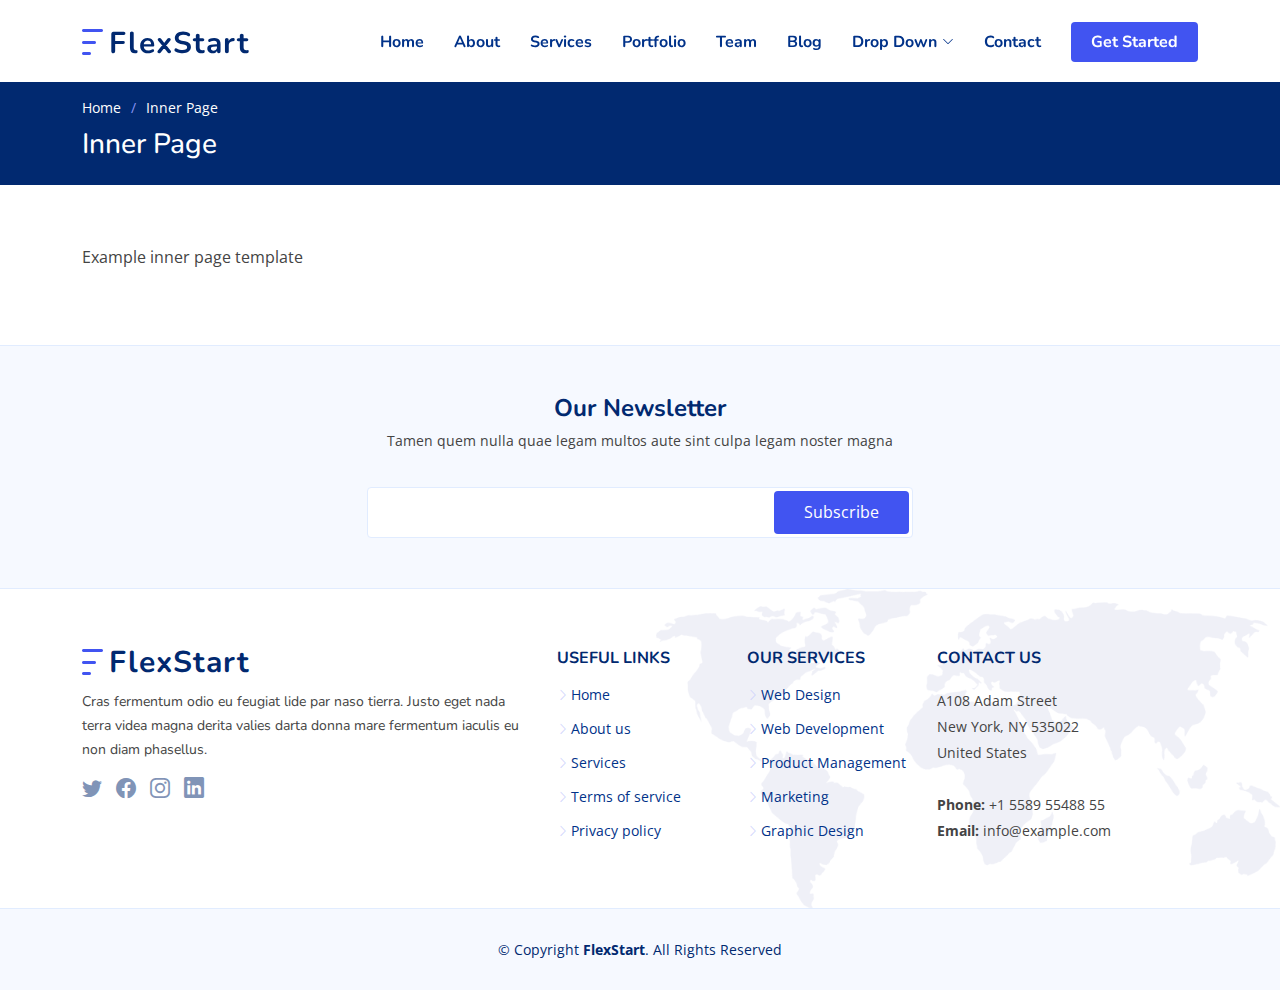
<file: inner-page.html>
<!DOCTYPE html>
<html lang="en">

<head>
  <meta charset="utf-8">
  <meta content="width=device-width, initial-scale=1.0" name="viewport">

  <title>Inner Page - FlexStart Bootstrap Template</title>
  <meta content="" name="description">
  <meta content="" name="keywords">

  <!-- Favicons -->
  <link href="assets/img/favicon.png" rel="icon">
  <link href="assets/img/apple-touch-icon.png" rel="apple-touch-icon">

  <!-- Google Fonts -->
  <link href="https://fonts.googleapis.com/css?family=Open+Sans:300,300i,400,400i,600,600i,700,700i|Nunito:300,300i,400,400i,600,600i,700,700i|Poppins:300,300i,400,400i,500,500i,600,600i,700,700i" rel="stylesheet">

  <!-- Vendor CSS Files -->
  <link href="assets/vendor/bootstrap/css/bootstrap.min.css" rel="stylesheet">
  <link href="assets/vendor/bootstrap-icons/bootstrap-icons.css" rel="stylesheet">
  <link href="assets/vendor/aos/aos.css" rel="stylesheet">
  <link href="assets/vendor/remixicon/remixicon.css" rel="stylesheet">
  <link href="assets/vendor/swiper/swiper-bundle.min.css" rel="stylesheet">
  <link href="assets/vendor/glightbox/css/glightbox.min.css" rel="stylesheet">

  <!-- Template Main CSS File -->
  <link href="assets/css/style.css" rel="stylesheet">

  <!-- =======================================================
  * Template Name: FlexStart - v1.6.0
  * Template URL: https://bootstrapmade.com/flexstart-bootstrap-startup-template/
  * Author: BootstrapMade.com
  * License: https://bootstrapmade.com/license/
  ======================================================== -->
</head>

<body>

  <!-- ======= Header ======= -->
  <header id="header" class="header fixed-top">
    <div class="container-fluid container-xl d-flex align-items-center justify-content-between">

      <a href="index.html" class="logo d-flex align-items-center">
        <img src="assets/img/logo.png" alt="">
        <span>FlexStart</span>
      </a>

      <nav id="navbar" class="navbar">
        <ul>
          <li><a class="nav-link scrollto " href="#hero">Home</a></li>
          <li><a class="nav-link scrollto" href="#about">About</a></li>
          <li><a class="nav-link scrollto" href="#services">Services</a></li>
          <li><a class="nav-link scrollto" href="#portfolio">Portfolio</a></li>
          <li><a class="nav-link scrollto" href="#team">Team</a></li>
          <li><a href="blog.html">Blog</a></li>
          <li class="dropdown"><a href="#"><span>Drop Down</span> <i class="bi bi-chevron-down"></i></a>
            <ul>
              <li><a href="#">Drop Down 1</a></li>
              <li class="dropdown"><a href="#"><span>Deep Drop Down</span> <i class="bi bi-chevron-right"></i></a>
                <ul>
                  <li><a href="#">Deep Drop Down 1</a></li>
                  <li><a href="#">Deep Drop Down 2</a></li>
                  <li><a href="#">Deep Drop Down 3</a></li>
                  <li><a href="#">Deep Drop Down 4</a></li>
                  <li><a href="#">Deep Drop Down 5</a></li>
                </ul>
              </li>
              <li><a href="#">Drop Down 2</a></li>
              <li><a href="#">Drop Down 3</a></li>
              <li><a href="#">Drop Down 4</a></li>
            </ul>
          </li>
          <li><a class="nav-link scrollto" href="#contact">Contact</a></li>
          <li><a class="getstarted scrollto" href="#about">Get Started</a></li>
        </ul>
        <i class="bi bi-list mobile-nav-toggle"></i>
      </nav><!-- .navbar -->

    </div>
  </header><!-- End Header -->

  <main id="main">

    <!-- ======= Breadcrumbs ======= -->
    <section class="breadcrumbs">
      <div class="container">

        <ol>
          <li><a href="index.html">Home</a></li>
          <li>Inner Page</li>
        </ol>
        <h2>Inner Page</h2>

      </div>
    </section><!-- End Breadcrumbs -->

    <section class="inner-page">
      <div class="container">
        <p>
          Example inner page template
        </p>
      </div>
    </section>

  </main><!-- End #main -->

  <!-- ======= Footer ======= -->
  <footer id="footer" class="footer">

    <div class="footer-newsletter">
      <div class="container">
        <div class="row justify-content-center">
          <div class="col-lg-12 text-center">
            <h4>Our Newsletter</h4>
            <p>Tamen quem nulla quae legam multos aute sint culpa legam noster magna</p>
          </div>
          <div class="col-lg-6">
            <form action="" method="post">
              <input type="email" name="email"><input type="submit" value="Subscribe">
            </form>
          </div>
        </div>
      </div>
    </div>

    <div class="footer-top">
      <div class="container">
        <div class="row gy-4">
          <div class="col-lg-5 col-md-12 footer-info">
            <a href="index.html" class="logo d-flex align-items-center">
              <img src="assets/img/logo.png" alt="">
              <span>FlexStart</span>
            </a>
            <p>Cras fermentum odio eu feugiat lide par naso tierra. Justo eget nada terra videa magna derita valies darta donna mare fermentum iaculis eu non diam phasellus.</p>
            <div class="social-links mt-3">
              <a href="#" class="twitter"><i class="bi bi-twitter"></i></a>
              <a href="#" class="facebook"><i class="bi bi-facebook"></i></a>
              <a href="#" class="instagram"><i class="bi bi-instagram bx bxl-instagram"></i></a>
              <a href="#" class="linkedin"><i class="bi bi-linkedin bx bxl-linkedin"></i></a>
            </div>
          </div>

          <div class="col-lg-2 col-6 footer-links">
            <h4>Useful Links</h4>
            <ul>
              <li><i class="bi bi-chevron-right"></i> <a href="#">Home</a></li>
              <li><i class="bi bi-chevron-right"></i> <a href="#">About us</a></li>
              <li><i class="bi bi-chevron-right"></i> <a href="#">Services</a></li>
              <li><i class="bi bi-chevron-right"></i> <a href="#">Terms of service</a></li>
              <li><i class="bi bi-chevron-right"></i> <a href="#">Privacy policy</a></li>
            </ul>
          </div>

          <div class="col-lg-2 col-6 footer-links">
            <h4>Our Services</h4>
            <ul>
              <li><i class="bi bi-chevron-right"></i> <a href="#">Web Design</a></li>
              <li><i class="bi bi-chevron-right"></i> <a href="#">Web Development</a></li>
              <li><i class="bi bi-chevron-right"></i> <a href="#">Product Management</a></li>
              <li><i class="bi bi-chevron-right"></i> <a href="#">Marketing</a></li>
              <li><i class="bi bi-chevron-right"></i> <a href="#">Graphic Design</a></li>
            </ul>
          </div>

          <div class="col-lg-3 col-md-12 footer-contact text-center text-md-start">
            <h4>Contact Us</h4>
            <p>
              A108 Adam Street <br>
              New York, NY 535022<br>
              United States <br><br>
              <strong>Phone:</strong> +1 5589 55488 55<br>
              <strong>Email:</strong> info@example.com<br>
            </p>

          </div>

        </div>
      </div>
    </div>

    <div class="container">
      <div class="copyright">
        &copy; Copyright <strong><span>FlexStart</span></strong>. All Rights Reserved
      </div>
      
    </div>
  </footer><!-- End Footer -->

  <a href="#" class="back-to-top d-flex align-items-center justify-content-center"><i class="bi bi-arrow-up-short"></i></a>

  <!-- Vendor JS Files -->
  <script src="assets/vendor/bootstrap/js/bootstrap.bundle.js"></script>
  <script src="assets/vendor/aos/aos.js"></script>
  <script src="assets/vendor/php-email-form/validate.js"></script>
  <script src="assets/vendor/swiper/swiper-bundle.min.js"></script>
  <script src="assets/vendor/purecounter/purecounter.js"></script>
  <script src="assets/vendor/isotope-layout/isotope.pkgd.min.js"></script>
  <script src="assets/vendor/glightbox/js/glightbox.min.js"></script>

  <!-- Template Main JS File -->
  <script src="assets/js/main.js"></script>

</body>

</html>
</file>
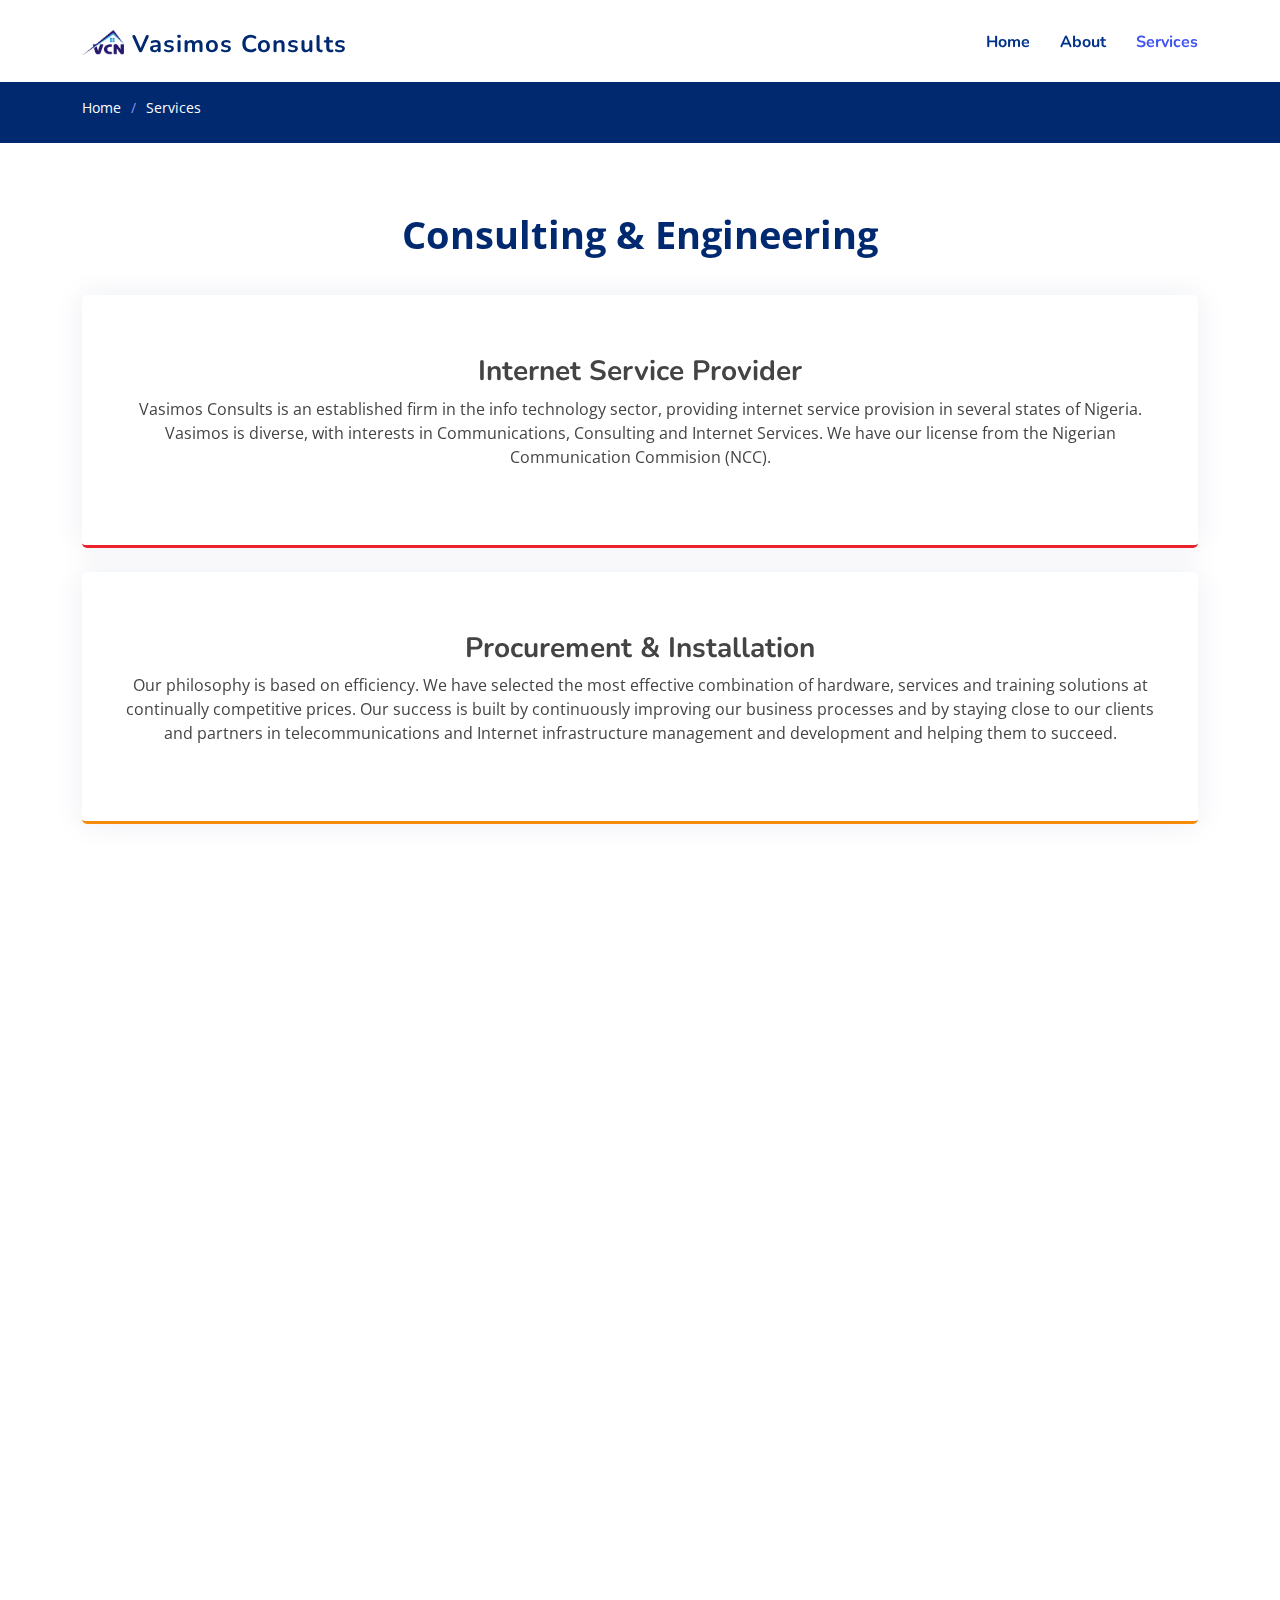
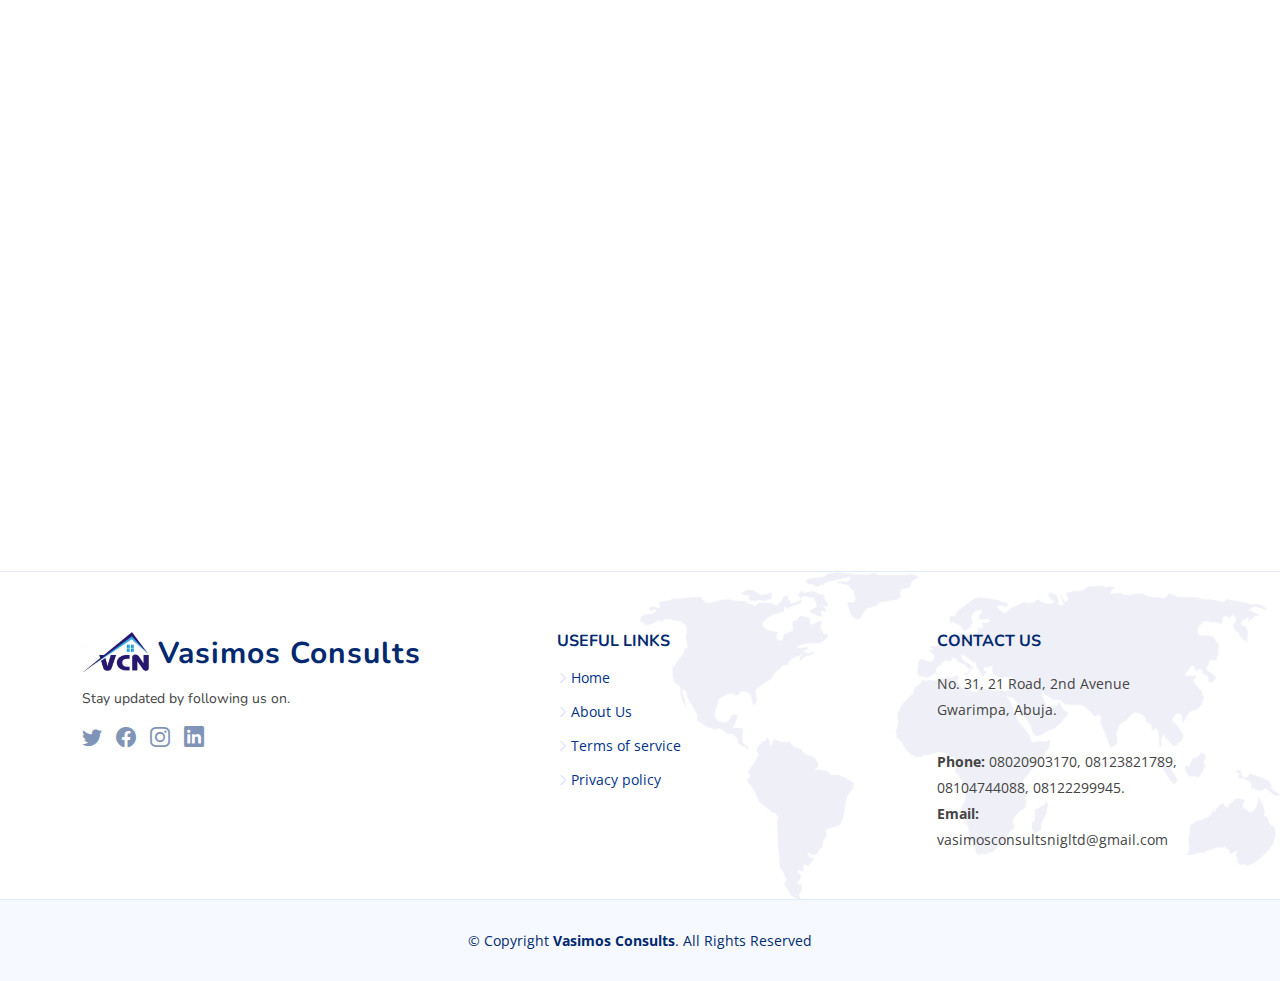
<file: services.html>
<!DOCTYPE html>
<html lang="en">

<head>
  <meta charset="utf-8">
  <meta content="width=device-width, initial-scale=1.0" name="viewport">

  <title>Vasimos Consults NIG LTD</title>
  <meta content="" name="description">
  <meta content="" name="keywords">

  <!-- Favicons -->
  <link href="assets/img/favicon.png" rel="icon">
  <link href="assets/img/apple-touch-icon.png" rel="apple-touch-icon">

  <!-- Google Fonts -->
  <link href="https://fonts.googleapis.com/css?family=Open+Sans:300,300i,400,400i,600,600i,700,700i|Nunito:300,300i,400,400i,600,600i,700,700i|Poppins:300,300i,400,400i,500,500i,600,600i,700,700i" rel="stylesheet">

  <!-- Vendor CSS Files -->
  <link href="assets/vendor/bootstrap/css/bootstrap.min.css" rel="stylesheet">
  <link href="assets/vendor/bootstrap-icons/bootstrap-icons.css" rel="stylesheet">
  <link href="assets/vendor/aos/aos.css" rel="stylesheet">
  <link href="assets/vendor/remixicon/remixicon.css" rel="stylesheet">
  <link href="assets/vendor/swiper/swiper-bundle.min.css" rel="stylesheet">
  <link href="assets/vendor/glightbox/css/glightbox.min.css" rel="stylesheet">

  <!-- Template Main CSS File -->
  <link href="assets/css/style.css" rel="stylesheet">

  <!-- =======================================================
  * Template Name: FlexStart - v1.6.0
  * Template URL: https://bootstrapmade.com/flexstart-bootstrap-startup-template/
  * Author: BootstrapMade.com
  * License: https://bootstrapmade.com/license/
  ======================================================== -->
</head>

<body>

  <!-- ======= Header ======= -->
  <header id="header" class="header fixed-top">
    <div class="container-fluid container-xl d-flex align-items-center justify-content-between">

      <a href="index.html" class="logo d-flex align-items-center ">
        <img height="25" src="assets/img/favicon.png" alt="">
        <span style="font-size: 150%">Vasimos Consults</span>
      </a>

      <nav id="navbar" class="navbar">
        <ul>
          <li><a class="nav-link scrollto" href="index.html">Home</a></li>
          <li><a class="nav-link scrollto" href="about.html">About</a></li>
          <li><a class="nav-link scrollto active" href="services.html">Services</a></li>
        </ul>
        <i class="bi bi-list mobile-nav-toggle"></i>
      </nav><!-- .navbar -->

    </div>
  </header><!-- End Header -->

  <main id="main">

    <!-- ======= Breadcrumbs ======= -->
    <section class="breadcrumbs">
      <div class="container">

        <ol>
          <li><a href="index.html">Home</a></li>
          <li><a href="about.html">Services</a></li>

        </ol>


      </div>
    </section><!-- End Breadcrumbs -->



    <!-- ======= Services Section ======= -->
    <section id="services" class="services">

      <div class="container" data-aos="fade-up">

        <header class="section-header">

          <p>Consulting & Engineering</p>
        </header>

        <div class="row gy-4">

          <div class="col-lg-12 col-lg-12" data-aos="fade-up" data-aos-delay="200">
            <div class="service-box red">

              <h3>Internet Service Provider</h3>
              <p>Vasimos Consults is an established firm in the info technology sector, providing internet service provision in several states of Nigeria. Vasimos is diverse, with interests in Communications, Consulting and Internet Services. We have our license from the Nigerian Communication Commision (NCC).</p>

            </div>
          </div>

          <div class="col-lg-12 col-lg-12" data-aos="fade-up" data-aos-delay="300">
            <div class="service-box orange">

              <h3>Procurement & Installation</h3>
              <p>Our philosophy is based on efficiency. We have selected the most effective combination of hardware, services and training solutions at continually competitive prices. Our success is built by continuously improving our business processes and by staying close to our clients and partners in telecommunications and Internet infrastructure management and development and helping them to succeed.</p>
            </div>
          </div>

          <div class="col-lg-12 col-lg-12" data-aos="fade-up" data-aos-delay="400">
            <div class="service-box blue">

              <h3>Infrastructure Maintenance</h3>
              <p>Vasimos Consults is a company that provides comprehensive telecommunication solutions for corporations and government agencies across the country. From a basic telephone system to a state of the art internet service network, we can set up a new system or modify your existing one according to your specific needs.</p>
            </div>
          </div>

          <div class="col-lg-12 col-lg-12" data-aos="fade-up" data-aos-delay="400">
            <div class="service-box green">

              <h3>IT & Cyber</h3>
              <p>Vasimos Consults provides IT and Cyber security services and consulting. We develop and offer solutions to our clients and partners in areas such as Network Security, Cloud Computing, Security Consulting and we design, build and implement the clients' IT Infrastructure.</p>
            </div>
          </div>

          <div class="col-lg-12 col-lg-12" data-aos="fade-up" data-aos-delay="400">
            <div class="service-box pink">

              <h3>Clearing and Forwarding</h3>
              <p> General importation, clearing and forwarding, freights/ shipping services.</p>
            </div>
          </div>

          <div class="col-lg-12 col-lg-12" data-aos="fade-up" data-aos-delay="400">
            <div class="service-box red">

              <h3>Consulting</h3>
              <p>We are a general consulting company that provides consultancy services in the fields of: – Logistics – Supply Chain – Accounting – Business Process Re-engineering – Communications and technoloy – Human Resources - Agriculture. We provide our clients with advisory services and high-quality research and studies related to such fields, such as: Competitive Assessment, SWOT Analysis, Data Mining. Our team can be engaged in all stages of projects from strategy development through implementation. </p>
            </div>
          </div>

          <div class="col-lg-12 col-lg-12" data-aos="fade-up" data-aos-delay="400">
            <div class="service-box orange">

              <h3>General Contracting</h3>
              <p>To carry on the business of Mapping, Environmental Impact Assessment, Remote Sensing and Agricultural Management</p>
            </div>
          </div>

        </div>

      </div>

    </section><!-- End Services Section -->

  </main><!-- End #main -->

  <!-- ======= Footer ======= -->
  <footer id="footer" class="footer">
<!--
    <div class="footer-newsletter">
      <div class="container">
        <div class="row justify-content-center">
          <div class="col-lg-12 text-center">
            <h4>Our Newsletter</h4>
            <p>Tamen quem nulla quae legam multos aute sint culpa legam noster magna</p>
          </div>
          <div class="col-lg-6">
            <form action="" method="post">
              <input type="email" name="email"><input type="submit" value="Subscribe">
            </form>
          </div>
        </div>
      </div>
    </div>
-->
    <div class="footer-top">
      <div class="container">
        <div class="row gy-4">
          <div class="col-lg-5 col-md-12 footer-info">
            <a href="index.html" class="logo d-flex align-items-center">
              <img src="assets/img/favicon.png" alt="">
              <span>Vasimos Consults</span>
            </a>
            <p>Stay updated by following us on.</p>
            <div class="social-links mt-3">
              <a href="#" class="twitter"><i class="bi bi-twitter"></i></a>
              <a href="#" class="facebook"><i class="bi bi-facebook"></i></a>
              <a href="#" class="instagram"><i class="bi bi-instagram bx bxl-instagram"></i></a>
              <a href="#" class="linkedin"><i class="bi bi-linkedin bx bxl-linkedin"></i></a>
            </div>
          </div>

          <div class="col-lg-4 col-12 footer-links">
            <h4>Useful Links</h4>
            <ul>
              <li><i class="bi bi-chevron-right"></i> <a href="index.html">Home</a></li>
              <li><i class="bi bi-chevron-right"></i> <a href="about.html">About Us</a></li>
              <li><i class="bi bi-chevron-right"></i> <a href="#">Terms of service</a></li>
              <li><i class="bi bi-chevron-right"></i> <a href="#">Privacy policy</a></li>
            </ul>
          </div>



          <div class="col-lg-3 col-md-12 footer-contact text-center text-md-start">
            <h4>Contact Us</h4>
            <p>
              No. 31, 21 Road, 2nd Avenue <br>
              Gwarimpa, Abuja.<br><br>
              <strong>Phone:</strong> 08020903170, 08123821789,
08104744088, 08122299945.<br>
              <strong>Email:</strong> vasimosconsultsnigltd@gmail.com <vasimosconsultsnigltd@gmail.com><br>
            </p>

          </div>

        </div>
      </div>
    </div>

    <div class="container">
      <div class="copyright">
        &copy; Copyright <strong><span>Vasimos Consults</span></strong>. All Rights Reserved
      </div>

    </div>
  </footer><!-- End Footer -->

  <a href="#" class="back-to-top d-flex align-items-center justify-content-center"><i class="bi bi-arrow-up-short"></i></a>

  <!-- Vendor JS Files -->
  <script src="assets/vendor/bootstrap/js/bootstrap.bundle.js"></script>
  <script src="assets/vendor/aos/aos.js"></script>
  <script src="assets/vendor/php-email-form/validate.js"></script>
  <script src="assets/vendor/swiper/swiper-bundle.min.js"></script>
  <script src="assets/vendor/purecounter/purecounter.js"></script>
  <script src="assets/vendor/isotope-layout/isotope.pkgd.min.js"></script>
  <script src="assets/vendor/glightbox/js/glightbox.min.js"></script>

  <!-- Template Main JS File -->
  <script src="assets/js/main.js"></script>

</body>

</html>
</file>
<file: assets/css/style.css>
/**
* Template Name: FlexStart - v1.6.0
* Template URL: https://bootstrapmade.com/flexstart-bootstrap-startup-template/
* Author: BootstrapMade.com
* License: https://bootstrapmade.com/license/
*/

/*--------------------------------------------------------------
# General
--------------------------------------------------------------*/
:root {
  scroll-behavior: smooth;
}

body {
  font-family: "Open Sans", sans-serif;
  color: #444444;
}

a {
  color: #4154f1;
  text-decoration: none;
}

a:hover {
  color: #717ff5;
  text-decoration: none;
}

h1, h2, h3, h4, h5, h6 {
  font-family: "Nunito", sans-serif;
}

.centerabout {
border: 5px solid #f4f5f4;
text-align: center;
}

.aboutpage{width: 200px;
  height: 300px;
object-fit: contain;}
/*--------------------------------------------------------------
# Sections
--------------------------------------------------------------*/
section {
  padding: 60px 0;
  overflow: hidden;
}

.section-header {
  text-align: center;
  padding-bottom: 40px;
}
.section-header h2 {
  font-size: 13px;
  letter-spacing: 1px;
  font-weight: 700;
  margin: 0;
  color: #4154f1;
  text-transform: uppercase;
}
.section-header p {
  margin: 10px 0 0 0;
  padding: 0;
  font-size: 38px;
  line-height: 42px;
  font-weight: 700;
  color: #012970;
}
@media (max-width: 768px) {
  .section-header p {
    font-size: 28px;
    line-height: 32px;
  }
}

/*--------------------------------------------------------------
# Breadcrumbs
--------------------------------------------------------------*/
.breadcrumbs {
  padding: 15px 0;
  background: #012970;
  min-height: 40px;
  margin-top: 82px;
  color: #fff;
}
@media (max-width: 992px) {
  .breadcrumbs {
    margin-top: 57px;
  }
}
.breadcrumbs h2 {
  font-size: 28px;
  font-weight: 500;
}
.breadcrumbs ol {
  display: flex;
  flex-wrap: wrap;
  list-style: none;
  padding: 0 0 10px 0;
  margin: 0;
  font-size: 14px;
}
.breadcrumbs ol a {
  color: #fff;
  transition: 0.3s;
}
.breadcrumbs ol a:hover {
  text-decoration: underline;
}
.breadcrumbs ol li + li {
  padding-left: 10px;
}
.breadcrumbs ol li + li::before {
  display: inline-block;
  padding-right: 10px;
  color: #8894f6;
  content: "/";
}

/*--------------------------------------------------------------
# Back to top button
--------------------------------------------------------------*/
.back-to-top {
  position: fixed;
  visibility: hidden;
  opacity: 0;
  right: 15px;
  bottom: 15px;
  z-index: 99999;
  background: #4154f1;
  width: 40px;
  height: 40px;
  border-radius: 4px;
  transition: all 0.4s;
}
.back-to-top i {
  font-size: 24px;
  color: #fff;
  line-height: 0;
}
.back-to-top:hover {
  background: #6776f4;
  color: #fff;
}
.back-to-top.active {
  visibility: visible;
  opacity: 1;
}

/*--------------------------------------------------------------
# Disable aos animation delay on mobile devices
--------------------------------------------------------------*/
@media screen and (max-width: 768px) {
  [data-aos-delay] {
    transition-delay: 0 !important;
  }
}
/*--------------------------------------------------------------
# Header
--------------------------------------------------------------*/
.header {
  transition: all 0.5s;
  z-index: 997;
  padding: 20px 0;
}
.header.header-scrolled {
  background: #fff;
  padding: 15px 0;
  box-shadow: 0px 2px 20px rgba(1, 41, 112, 0.1);
}
.header .logo {
  line-height: 0;
}
.header .logo img {
  max-height: 40px;
  margin-right: 6px;
}
.header .logo span {
  font-size: 30px;
  font-weight: 700;
  letter-spacing: 1px;
  color: #012970;
  font-family: "Nunito", sans-serif;
  margin-top: 3px;
}

/*--------------------------------------------------------------
# Navigation Menu
--------------------------------------------------------------*/
/**
* Desktop Navigation
*/
.navbar {
  padding: 0;
}
.navbar ul {
  margin: 0;
  padding: 0;
  display: flex;
  list-style: none;
  align-items: center;
}
.navbar li {
  position: relative;
}
.navbar a, .navbar a:focus {
  display: flex;
  align-items: center;
  justify-content: space-between;
  padding: 10px 0 10px 30px;
  font-family: "Nunito", sans-serif;
  font-size: 16px;
  font-weight: 700;
  color: #013289;
  white-space: nowrap;
  transition: 0.3s;
}
.navbar a i, .navbar a:focus i {
  font-size: 12px;
  line-height: 0;
  margin-left: 5px;
}
.navbar a:hover, .navbar .active, .navbar .active:focus, .navbar li:hover > a {
  color: #4154f1;
}
.navbar .getstarted, .navbar .getstarted:focus {
  background: #4154f1;
  padding: 8px 20px;
  margin-left: 30px;
  border-radius: 4px;
  color: #fff;
}
.navbar .getstarted:hover, .navbar .getstarted:focus:hover {
  color: #fff;
  background: #5969f3;
}
.navbar .dropdown ul {
  display: block;
  position: absolute;
  left: 14px;
  top: calc(100% + 30px);
  margin: 0;
  padding: 10px 0;
  z-index: 99;
  opacity: 0;
  visibility: hidden;
  background: #fff;
  box-shadow: 0px 0px 30px rgba(127, 137, 161, 0.25);
  transition: 0.3s;
  border-radius: 4px;
}
.navbar .dropdown ul li {
  min-width: 200px;
}
.navbar .dropdown ul a {
  padding: 10px 20px;
  font-size: 15px;
  text-transform: none;
  font-weight: 600;
}
.navbar .dropdown ul a i {
  font-size: 12px;
}
.navbar .dropdown ul a:hover, .navbar .dropdown ul .active:hover, .navbar .dropdown ul li:hover > a {
  color: #4154f1;
}
.navbar .dropdown:hover > ul {
  opacity: 1;
  top: 100%;
  visibility: visible;
}
.navbar .dropdown .dropdown ul {
  top: 0;
  left: calc(100% - 30px);
  visibility: hidden;
}
.navbar .dropdown .dropdown:hover > ul {
  opacity: 1;
  top: 0;
  left: 100%;
  visibility: visible;
}
@media (max-width: 1366px) {
  .navbar .dropdown .dropdown ul {
    left: -90%;
  }
  .navbar .dropdown .dropdown:hover > ul {
    left: -100%;
  }
}

/**
* Mobile Navigation
*/
.mobile-nav-toggle {
  color: #012970;
  font-size: 28px;
  cursor: pointer;
  display: none;
  line-height: 0;
  transition: 0.5s;
}
.mobile-nav-toggle.bi-x {
  color: #fff;
}

@media (max-width: 991px) {
  .mobile-nav-toggle {
    display: block;
  }

  .navbar ul {
    display: none;
  }
}
.navbar-mobile {
  position: fixed;
  overflow: hidden;
  top: 0;
  right: 0;
  left: 0;
  bottom: 0;
  background: rgba(1, 22, 61, 0.9);
  transition: 0.3s;
}
.navbar-mobile .mobile-nav-toggle {
  position: absolute;
  top: 15px;
  right: 15px;
}
.navbar-mobile ul {
  display: block;
  position: absolute;
  top: 55px;
  right: 15px;
  bottom: 15px;
  left: 15px;
  padding: 10px 0;
  border-radius: 10px;
  background-color: #fff;
  overflow-y: auto;
  transition: 0.3s;
}
.navbar-mobile a, .navbar-mobile a:focus {
  padding: 10px 20px;
  font-size: 15px;
  color: #012970;
}
.navbar-mobile a:hover, .navbar-mobile .active, .navbar-mobile li:hover > a {
  color: #4154f1;
}
.navbar-mobile .getstarted, .navbar-mobile .getstarted:focus {
  margin: 15px;
}
.navbar-mobile .dropdown ul {
  position: static;
  display: none;
  margin: 10px 20px;
  padding: 10px 0;
  z-index: 99;
  opacity: 1;
  visibility: visible;
  background: #fff;
  box-shadow: 0px 0px 30px rgba(127, 137, 161, 0.25);
}
.navbar-mobile .dropdown ul li {
  min-width: 200px;
}
.navbar-mobile .dropdown ul a {
  padding: 10px 20px;
}
.navbar-mobile .dropdown ul a i {
  font-size: 12px;
}
.navbar-mobile .dropdown ul a:hover, .navbar-mobile .dropdown ul .active:hover, .navbar-mobile .dropdown ul li:hover > a {
  color: #4154f1;
}
.navbar-mobile .dropdown > .dropdown-active {
  display: block;
}

/*--------------------------------------------------------------
# Hero Section
--------------------------------------------------------------*/
.hero {
  width: 100%;
  height: 100vh;
  background: url(../img/hero-bg.png) top center no-repeat;
  background-size: cover;
}
.hero h1 {
  margin: 0;
  font-size: 48px;
  font-weight: 700;
  color: #012970;
}
.hero h2 {
  color: #444444;
  margin: 15px 0 0 0;
  font-size: 26px;
}
.hero .btn-get-started {
  margin-top: 30px;
  line-height: 0;
  padding: 15px 40px;
  border-radius: 4px;
  transition: 0.5s;
  color: #fff;
  background: #4154f1;
  box-shadow: 0px 5px 30px rgba(65, 84, 241, 0.4);
}
.hero .btn-get-started span {
  font-family: "Nunito", sans-serif;
  font-weight: 600;
  font-size: 16px;
  letter-spacing: 1px;
}
.hero .btn-get-started i {
  margin-left: 5px;
  font-size: 18px;
  transition: 0.3s;
}
.hero .btn-get-started:hover i {
  transform: translateX(5px);
}
.hero .hero-img {
  text-align: right;
}
@media (min-width: 1024px) {
  .hero {
    background-attachment: fixed;
  }
}
@media (max-width: 991px) {
  .hero {
    height: auto;
    padding: 120px 0 60px 0;
  }
  .hero .hero-img {
    text-align: center;
    margin-top: 80px;
  }
  .hero .hero-img img {
    width: 80%;
  }
}
@media (max-width: 768px) {
  .hero {
    text-align: center;
  }
  .hero h1 {
    font-size: 32px;
  }
  .hero h2 {
    font-size: 24px;
  }
  .hero .hero-img img {
    width: 100%;
  }
}

/*--------------------------------------------------------------
# Index Page
--------------------------------------------------------------*/
/*--------------------------------------------------------------
# About
--------------------------------------------------------------*/
.about .content {
  background-color: #f6f9ff;
  padding: 40px;
}
.about h3 {
  font-size: 14px;
  font-weight: 700;
  color: #4154f1;
  text-transform: uppercase;
}
.about h2 {
  font-size: 24px;
  font-weight: 700;
  color: #012970;
}
.about p {
  margin: 15px 0 30px 0;
  line-height: 24px;
}
.about .btn-read-more {
  line-height: 0;
  padding: 15px 40px;
  border-radius: 4px;
  transition: 0.5s;
  color: #fff;
  background: #4154f1;
  box-shadow: 0px 5px 25px rgba(65, 84, 241, 0.3);
}
.about .btn-read-more span {
  font-family: "Nunito", sans-serif;
  font-weight: 600;
  font-size: 16px;
  letter-spacing: 1px;
}
.about .btn-read-more i {
  margin-left: 5px;
  font-size: 18px;
  transition: 0.3s;
}
.about .btn-read-more:hover i {
  transform: translateX(5px);
}

/*--------------------------------------------------------------
# Values
--------------------------------------------------------------*/
.values .box {
  padding: 30px;
  box-shadow: 0px 0 5px rgba(1, 41, 112, 0.08);
  text-align: center;
  transition: 0.3s;
  height: 100%;
}
.values .box img {
  padding: 30px 50px;
  transition: 0.5s;
  transform: scale(1.1);
}
.values .box h3 {
  font-size: 24px;
  color: #012970;
  font-weight: 700;
  margin-bottom: 18px;
}
.values .box:hover {
  box-shadow: 0px 0 30px rgba(1, 41, 112, 0.08);
}
.values .box:hover img {
  transform: scale(1);
}

/*--------------------------------------------------------------
# Counts
--------------------------------------------------------------*/
.counts {
  padding: 70px 0 60px;
}
.counts .count-box {
  display: flex;
  align-items: center;
  padding: 30px;
  width: 100%;
  background: #fff;
  box-shadow: 0px 0 30px rgba(1, 41, 112, 0.08);
}
.counts .count-box i {
  font-size: 42px;
  line-height: 0;
  margin-right: 20px;
  color: #4154f1;
}
.counts .count-box span {
  font-size: 36px;
  display: block;
  font-weight: 600;
  color: #0b198f;
}
.counts .count-box p {
  padding: 0;
  margin: 0;
  font-family: "Nunito", sans-serif;
  font-size: 14px;
}

/*--------------------------------------------------------------
# Features
--------------------------------------------------------------*/
.features .feature-box {
  padding: 24px 20px;
  box-shadow: 0px 0 30px rgba(1, 41, 112, 0.08);
  transition: 0.3s;
  height: 100%;
}
.features .feature-box h3 {
  font-size: 18px;
  color: #012970;
  font-weight: 700;
  margin: 0;
}
.features .feature-box i {
  line-height: 0;
  background: #ecf3ff;
  padding: 4px;
  margin-right: 10px;
  font-size: 24px;
  border-radius: 3px;
  transition: 0.3s;
}
.features .feature-box:hover i {
  background: #4154f1;
  color: #fff;
}
.features .feture-tabs {
  margin-top: 120px;
}
.features .feture-tabs h3 {
  color: #012970;
  font-weight: 700;
  font-size: 32px;
  margin-bottom: 10px;
}
@media (max-width: 768px) {
  .features .feture-tabs h3 {
    font-size: 28px;
  }
}
.features .feture-tabs .nav-pills {
  border-bottom: 1px solid #eee;
}
.features .feture-tabs .nav-link {
  background: none;
  text-transform: uppercase;
  font-size: 15px;
  font-weight: 600;
  color: #012970;
  padding: 12px 0;
  margin-right: 25px;
  margin-bottom: -2px;
  border-radius: 0;
}
.features .feture-tabs .nav-link.active {
  color: #4154f1;
  border-bottom: 3px solid #4154f1;
}
.features .feture-tabs .tab-content h4 {
  font-size: 18px;
  margin: 0;
  font-weight: 700;
  color: #012970;
}
.features .feture-tabs .tab-content i {
  font-size: 24px;
  line-height: 0;
  margin-right: 8px;
  color: #4154f1;
}
.features .feature-icons {
  margin-top: 120px;
}
.features .feature-icons h3 {
  color: #012970;
  font-weight: 700;
  font-size: 32px;
  margin-bottom: 20px;
  text-align: center;
}
@media (max-width: 768px) {
  .features .feature-icons h3 {
    font-size: 28px;
  }
}
.features .feature-icons .content .icon-box {
  display: flex;
}
.features .feature-icons .content .icon-box h4 {
  font-size: 20px;
  font-weight: 700;
  margin: 0 0 10px 0;
  color: #012970;
}
.features .feature-icons .content .icon-box i {
  font-size: 44px;
  line-height: 44px;
  color: #0245bc;
  margin-right: 15px;
}
.features .feature-icons .content .icon-box p {
  font-size: 15px;
  color: #848484;
}

/*--------------------------------------------------------------
# Services
--------------------------------------------------------------*/
.services .service-box {
  box-shadow: 0px 0 30px rgba(1, 41, 112, 0.08);
  height: 100%;
  padding: 60px 30px;
  text-align: center;
  transition: 0.3s;
  border-radius: 5px;
}
.services .service-box .icon {
  font-size: 36px;
  padding: 40px 20px;
  border-radius: 4px;
  position: relative;
  margin-bottom: 25px;
  display: inline-block;
  line-height: 0;
  transition: 0.3s;
}
.services .service-box h3 {
  color: #444444;
  font-weight: 700;
}
.services .service-box .read-more {
  display: inline-flex;
  align-items: center;
  justify-content: center;
  font-weight: 600;
  font-size: 16px;
  padding: 8px 20px;
}
.services .service-box .read-more i {
  line-height: 0;
  margin-left: 5px;
  font-size: 18px;
}
.services .service-box.blue {
  border-bottom: 3px solid #2db6fa;
}
.services .service-box.blue .icon {
  color: #2db6fa;
  background: #dbf3fe;
}
.services .service-box.blue .read-more {
  color: #2db6fa;
}
.services .service-box.blue:hover {
  background: #2db6fa;
}
.services .service-box.orange {
  border-bottom: 3px solid #f68c09;
}
.services .service-box.orange .icon {
  color: #f68c09;
  background: #fde3c4;
}
.services .service-box.orange .read-more {
  color: #f68c09;
}
.services .service-box.orange:hover {
  background: #f68c09;
}
.services .service-box.green {
  border-bottom: 3px solid #08da4e;
}
.services .service-box.green .icon {
  color: #08da4e;
  background: #cffddf;
}
.services .service-box.green .read-more {
  color: #08da4e;
}
.services .service-box.green:hover {
  background: #08da4e;
}
.services .service-box.red {
  border-bottom: 3px solid #e9222c;
}
.services .service-box.red .icon {
  color: #e9222c;
  background: #fef7f8;
}
.services .service-box.red .read-more {
  color: #e9222c;
}
.services .service-box.red:hover {
  background: #e9222c;
}
.services .service-box.purple {
  border-bottom: 3px solid #b50edf;
}
.services .service-box.purple .icon {
  color: #b50edf;
  background: #f8e4fd;
}
.services .service-box.purple .read-more {
  color: #b50edf;
}
.services .service-box.purple:hover {
  background: #b50edf;
}
.services .service-box.pink {
  border-bottom: 3px solid #f51f9c;
}
.services .service-box.pink .icon {
  color: #f51f9c;
  background: #feecf7;
}
.services .service-box.pink .read-more {
  color: #f51f9c;
}
.services .service-box.pink:hover {
  background: #f51f9c;
}
.services .service-box:hover h3, .services .service-box:hover p, .services .service-box:hover .read-more {
  color: #fff;
}
.services .service-box:hover .icon {
  background: #fff;
}

/*--------------------------------------------------------------
# Pricing
--------------------------------------------------------------*/
.pricing .box {
  padding: 40px 20px;
  background: #fff;
  text-align: center;
  box-shadow: 0px 0 30px rgba(1, 41, 112, 0.08);
  border-radius: 4px;
  position: relative;
  overflow: hidden;
  transition: 0.3s;
}
.pricing .box:hover {
  transform: scale(1.1);
  box-shadow: 0px 0 30px rgba(1, 41, 112, 0.1);
}
.pricing h3 {
  font-weight: 700;
  font-size: 18px;
  margin-bottom: 15px;
}
.pricing .price {
  font-size: 36px;
  color: #444444;
  font-weight: 600;
  font-family: "Poppins", sans-serif;
}
.pricing .price sup {
  font-size: 20px;
  top: -15px;
  left: -3px;
}
.pricing .price span {
  color: #bababa;
  font-size: 16px;
  font-weight: 300;
}
.pricing img {
  padding: 30px 40px;
}
.pricing ul {
  padding: 0;
  list-style: none;
  color: #444444;
  text-align: center;
  line-height: 26px;
  font-size: 16px;
  margin-bottom: 25px;
}
.pricing ul li {
  padding-bottom: 10px;
}
.pricing ul .na {
  color: #ccc;
  text-decoration: line-through;
}
.pricing .btn-buy {
  display: inline-block;
  padding: 8px 40px 10px 40px;
  border-radius: 50px;
  color: #4154f1;
  transition: none;
  font-size: 16px;
  font-weight: 400;
  font-family: "Nunito", sans-serif;
  font-weight: 600;
  transition: 0.3s;
  border: 1px solid #4154f1;
}
.pricing .btn-buy:hover {
  background: #4154f1;
  color: #fff;
}
.pricing .featured {
  width: 200px;
  position: absolute;
  top: 18px;
  right: -68px;
  transform: rotate(45deg);
  z-index: 1;
  font-size: 14px;
  padding: 1px 0 3px 0;
  background: #4154f1;
  color: #fff;
}

/*--------------------------------------------------------------
# F.A.Q
--------------------------------------------------------------*/
.faq .accordion-collapse {
  border: 0;
}
.faq .accordion-button {
  padding: 15px 15px 20px 0;
  font-weight: 600;
  border: 0;
  font-size: 18px;
  color: #444444;
  text-align: left;
}
.faq .accordion-button:focus {
  box-shadow: none;
}
.faq .accordion-button:not(.collapsed) {
  background: none;
  color: #4154f1;
  border-bottom: 0;
}
.faq .accordion-body {
  padding: 0 0 25px 0;
  border: 0;
}

/*--------------------------------------------------------------
# Portfolio
--------------------------------------------------------------*/
.portfolio #portfolio-flters {
  padding: 0;
  margin: 0 auto 25px auto;
  list-style: none;
  text-align: center;
  background: white;
  border-radius: 50px;
  padding: 2px 15px;
}
.portfolio #portfolio-flters li {
  cursor: pointer;
  display: inline-block;
  padding: 8px 20px 10px 20px;
  font-size: 15px;
  font-weight: 600;
  line-height: 1;
  color: #444444;
  margin: 0 4px 8px 4px;
  transition: 0.3s;
  border-radius: 50px;
  border: 1px solid #fff;
}
.portfolio #portfolio-flters li:hover, .portfolio #portfolio-flters li.filter-active {
  color: #4154f1;
  border-color: #4154f1;
}
.portfolio #portfolio-flters li:last-child {
  margin-right: 0;
}
.portfolio .portfolio-wrap {
  transition: 0.3s;
  position: relative;
  overflow: hidden;
  z-index: 1;
  background: rgba(255, 255, 255, 0.75);
}
.portfolio .portfolio-wrap::before {
  content: "";
  background: rgba(255, 255, 255, 0.75);
  position: absolute;
  left: 30px;
  right: 30px;
  top: 30px;
  bottom: 30px;
  transition: all ease-in-out 0.3s;
  z-index: 2;
  opacity: 0;
}
.portfolio .portfolio-wrap img {
  transition: 1s;
}
.portfolio .portfolio-wrap .portfolio-info {
  opacity: 0;
  position: absolute;
  top: 0;
  left: 0;
  right: 0;
  bottom: 0;
  text-align: center;
  z-index: 3;
  transition: all ease-in-out 0.3s;
  display: flex;
  flex-direction: column;
  justify-content: center;
  align-items: center;
}
.portfolio .portfolio-wrap .portfolio-info::before {
  display: block;
  content: "";
  width: 48px;
  height: 48px;
  position: absolute;
  top: 35px;
  left: 35px;
  border-top: 3px solid rgba(1, 41, 112, 0.2);
  border-left: 3px solid rgba(1, 41, 112, 0.2);
  transition: all 0.5s ease 0s;
  z-index: 9994;
}
.portfolio .portfolio-wrap .portfolio-info::after {
  display: block;
  content: "";
  width: 48px;
  height: 48px;
  position: absolute;
  bottom: 35px;
  right: 35px;
  border-bottom: 3px solid rgba(1, 41, 112, 0.2);
  border-right: 3px solid rgba(1, 41, 112, 0.2);
  transition: all 0.5s ease 0s;
  z-index: 9994;
}
.portfolio .portfolio-wrap .portfolio-info h4 {
  font-size: 20px;
  color: #012970;
  font-weight: 700;
}
.portfolio .portfolio-wrap .portfolio-info p {
  color: #012970;
  font-weight: 600;
  font-size: 14px;
  text-transform: uppercase;
  padding: 0;
  margin: 0;
}
.portfolio .portfolio-wrap .portfolio-links {
  text-align: center;
  z-index: 4;
}
.portfolio .portfolio-wrap .portfolio-links a {
  color: #fff;
  background: #4154f1;
  margin: 10px 2px;
  width: 36px;
  height: 36px;
  display: inline-flex;
  align-items: center;
  justify-content: center;
  border-radius: 50%;
  transition: 0.3s;
}
.portfolio .portfolio-wrap .portfolio-links a i {
  font-size: 24px;
  line-height: 0;
}
.portfolio .portfolio-wrap .portfolio-links a:hover {
  background: #5969f3;
}
.portfolio .portfolio-wrap:hover img {
  transform: scale(1.1);
}
.portfolio .portfolio-wrap:hover::before {
  top: 0;
  left: 0;
  right: 0;
  bottom: 0;
  opacity: 1;
}
.portfolio .portfolio-wrap:hover .portfolio-info {
  opacity: 1;
}
.portfolio .portfolio-wrap:hover .portfolio-info::before {
  top: 15px;
  left: 15px;
}
.portfolio .portfolio-wrap:hover .portfolio-info::after {
  bottom: 15px;
  right: 15px;
}

/*--------------------------------------------------------------
# Portfolio Details
--------------------------------------------------------------*/
.portfolio-details {
  padding-top: 40px;
}
.portfolio-details .portfolio-details-slider img {
  width: 100%;
}
.portfolio-details .portfolio-details-slider .swiper-pagination {
  margin-top: 20px;
  position: relative;
}
.portfolio-details .portfolio-details-slider .swiper-pagination .swiper-pagination-bullet {
  width: 12px;
  height: 12px;
  background-color: #fff;
  opacity: 1;
  border: 1px solid #4154f1;
}
.portfolio-details .portfolio-details-slider .swiper-pagination .swiper-pagination-bullet-active {
  background-color: #4154f1;
}
.portfolio-details .portfolio-info {
  padding: 30px;
  box-shadow: 0px 0 30px rgba(1, 41, 112, 0.08);
}
.portfolio-details .portfolio-info h3 {
  font-size: 22px;
  font-weight: 700;
  margin-bottom: 20px;
  padding-bottom: 20px;
  border-bottom: 1px solid #eee;
}
.portfolio-details .portfolio-info ul {
  list-style: none;
  padding: 0;
  font-size: 15px;
}
.portfolio-details .portfolio-info ul li + li {
  margin-top: 10px;
}
.portfolio-details .portfolio-description {
  padding-top: 30px;
}
.portfolio-details .portfolio-description h2 {
  font-size: 26px;
  font-weight: 700;
  margin-bottom: 20px;
}
.portfolio-details .portfolio-description p {
  padding: 0;
}

/*--------------------------------------------------------------
# Testimonials
--------------------------------------------------------------*/
.testimonials .testimonial-item {
  box-sizing: content-box;
  padding: 30px;
  margin: 40px 30px;
  box-shadow: 0px 0 20px rgba(1, 41, 112, 0.1);
  background: #fff;
  min-height: 320px;
  display: flex;
  flex-direction: column;
  text-align: center;
  transition: 0.3s;
}
.testimonials .testimonial-item .stars {
  margin-bottom: 15px;
}
.testimonials .testimonial-item .stars i {
  color: #ffc107;
  margin: 0 1px;
}
.testimonials .testimonial-item .testimonial-img {
  width: 90px;
  border-radius: 50%;
  border: 4px solid #fff;
  margin: 0 auto;
}
.testimonials .testimonial-item h3 {
  font-size: 18px;
  font-weight: bold;
  margin: 10px 0 5px 0;
  color: #111;
}
.testimonials .testimonial-item h4 {
  font-size: 14px;
  color: #999;
  margin: 0;
}
.testimonials .testimonial-item p {
  font-style: italic;
  margin: 0 auto 15px auto;
}
.testimonials .swiper-pagination {
  margin-top: 20px;
  position: relative;
}
.testimonials .swiper-pagination .swiper-pagination-bullet {
  width: 12px;
  height: 12px;
  background-color: #fff;
  opacity: 1;
  border: 1px solid #4154f1;
}
.testimonials .swiper-pagination .swiper-pagination-bullet-active {
  background-color: #4154f1;
}
.testimonials .swiper-slide {
  opacity: 0.3;
}
@media (max-width: 1199px) {
  .testimonials .swiper-slide-active {
    opacity: 1;
  }
  .testimonials .swiper-pagination {
    margin-top: 0;
  }
}
@media (min-width: 1200px) {
  .testimonials .swiper-slide-next {
    opacity: 1;
    transform: scale(1.12);
  }
}

/*--------------------------------------------------------------
# Team
--------------------------------------------------------------*/
.team {
  background: #fff;
  padding: 60px 0;
}
.team .member {
  overflow: hidden;
  text-align: center;
  border-radius: 5px;
  background: #fff;
  box-shadow: 0px 0 30px rgba(1, 41, 112, 0.08);
  transition: 0.3s;
}
.team .member .member-img {
  position: relative;
  overflow: hidden;
}
.team .member .member-img:after {
  position: absolute;
  content: "";
  left: 0;
  bottom: 0;
  height: 100%;
  width: 100%;
  background: url(../img/team-shape.svg) no-repeat center bottom;
  background-size: contain;
  z-index: 1;
}
.team .member .social {
  position: absolute;
  right: -100%;
  top: 30px;
  opacity: 0;
  border-radius: 4px;
  transition: 0.5s;
  background: rgba(255, 255, 255, 0.3);
  z-index: 2;
}
.team .member .social a {
  transition: color 0.3s;
  color: rgba(1, 41, 112, 0.5);
  margin: 15px 12px;
  display: block;
  line-height: 0;
  text-align: center;
}
.team .member .social a:hover {
  color: rgba(1, 41, 112, 0.8);
}
.team .member .social i {
  font-size: 18px;
}
.team .member .member-info {
  padding: 10px 15px 20px 15px;
}
.team .member .member-info h4 {
  font-weight: 700;
  margin-bottom: 5px;
  font-size: 20px;
  color: #012970;
}
.team .member .member-info span {
  display: block;
  font-size: 14px;
  font-weight: 400;
  color: #aaaaaa;
}
.team .member .member-info p {
  font-style: italic;
  font-size: 14px;
  padding-top: 15px;
  line-height: 26px;
  color: #5e5e5e;
}
.team .member:hover {
  transform: scale(1.08);
  box-shadow: 0px 0 30px rgba(1, 41, 112, 0.1);
}
.team .member:hover .social {
  right: 8px;
  opacity: 1;
}

/*--------------------------------------------------------------
# Clients
--------------------------------------------------------------*/
.clients .clients-slider .swiper-slide img {
  opacity: 0.5;
  transition: 0.3s;
}
.clients .clients-slider .swiper-slide img:hover {
  opacity: 1;
}
.clients .clients-slider .swiper-pagination {
  margin-top: 20px;
  position: relative;
}
.clients .clients-slider .swiper-pagination .swiper-pagination-bullet {
  width: 12px;
  height: 12px;
  background-color: #fff;
  opacity: 1;
  border: 1px solid #4154f1;
}
.clients .clients-slider .swiper-pagination .swiper-pagination-bullet-active {
  background-color: #4154f1;
}

/*--------------------------------------------------------------
# Recent Blog Posts
--------------------------------------------------------------*/
.recent-blog-posts .post-box {
  box-shadow: 0px 0 30px rgba(1, 41, 112, 0.08);
  transition: 0.3s;
  height: 100%;
  overflow: hidden;
  padding: 30px;
  border-radius: 8px;
  position: relative;
  display: flex;
  flex-direction: column;
}
.recent-blog-posts .post-box .post-img {
  overflow: hidden;
  margin: -30px -30px 15px -30px;
  position: relative;
}
.recent-blog-posts .post-box .post-img img {
  transition: 0.5s;
}
.recent-blog-posts .post-box .post-date {
  font-size: 16px;
  font-weight: 600;
  color: rgba(1, 41, 112, 0.6);
  display: block;
  margin-bottom: 10px;
}
.recent-blog-posts .post-box .post-title {
  font-size: 24px;
  color: #012970;
  font-weight: 700;
  margin-bottom: 18px;
  position: relative;
  transition: 0.3s;
}
.recent-blog-posts .post-box .readmore {
  display: flex;
  align-items: center;
  font-weight: 600;
  line-height: 1;
  transition: 0.3s;
}
.recent-blog-posts .post-box .readmore i {
  line-height: 0;
  margin-left: 4px;
  font-size: 18px;
}
.recent-blog-posts .post-box:hover .post-title {
  color: #4154f1;
}
.recent-blog-posts .post-box:hover .post-img img {
  transform: rotate(6deg) scale(1.2);
}

/*--------------------------------------------------------------
# Contact
--------------------------------------------------------------*/
.contact .info-box {
  color: #444444;
  background: #fafbff;
  padding: 30px;
}
.contact .info-box i {
  font-size: 38px;
  line-height: 0;
  color: #4154f1;
}
.contact .info-box h3 {
  font-size: 20px;
  color: #012970;
  font-weight: 700;
  margin: 20px 0 10px 0;
}
.contact .info-box p {
  padding: 0;
  line-height: 24px;
  font-size: 14px;
  margin-bottom: 0;
}
.contact .php-email-form {
  background: #fafbff;
  padding: 30px;
  height: 100%;
}
.contact .php-email-form .error-message {
  display: none;
  color: #fff;
  background: #ed3c0d;
  text-align: left;
  padding: 15px;
  margin-bottom: 24px;
  font-weight: 600;
}
.contact .php-email-form .sent-message {
  display: none;
  color: #fff;
  background: #18d26e;
  text-align: center;
  padding: 15px;
  margin-bottom: 24px;
  font-weight: 600;
}
.contact .php-email-form .loading {
  display: none;
  background: #fff;
  text-align: center;
  padding: 15px;
  margin-bottom: 24px;
}
.contact .php-email-form .loading:before {
  content: "";
  display: inline-block;
  border-radius: 50%;
  width: 24px;
  height: 24px;
  margin: 0 10px -6px 0;
  border: 3px solid #18d26e;
  border-top-color: #eee;
  -webkit-animation: animate-loading 1s linear infinite;
  animation: animate-loading 1s linear infinite;
}
.contact .php-email-form input, .contact .php-email-form textarea {
  border-radius: 0;
  box-shadow: none;
  font-size: 14px;
  border-radius: 0;
}
.contact .php-email-form input:focus, .contact .php-email-form textarea:focus {
  border-color: #4154f1;
}
.contact .php-email-form input {
  padding: 10px 15px;
}
.contact .php-email-form textarea {
  padding: 12px 15px;
}
.contact .php-email-form button[type=submit] {
  background: #4154f1;
  border: 0;
  padding: 10px 30px;
  color: #fff;
  transition: 0.4s;
  border-radius: 4px;
}
.contact .php-email-form button[type=submit]:hover {
  background: #5969f3;
}
@-webkit-keyframes animate-loading {
  0% {
    transform: rotate(0deg);
  }
  100% {
    transform: rotate(360deg);
  }
}
@keyframes animate-loading {
  0% {
    transform: rotate(0deg);
  }
  100% {
    transform: rotate(360deg);
  }
}

/*--------------------------------------------------------------
# Blog
--------------------------------------------------------------*/
.blog {
  padding: 40px 0 20px 0;
}
.blog .entry {
  padding: 30px;
  margin-bottom: 60px;
  box-shadow: 0 4px 16px rgba(0, 0, 0, 0.1);
}
.blog .entry .entry-img {
  max-height: 440px;
  margin: -30px -30px 20px -30px;
  overflow: hidden;
}
.blog .entry .entry-title {
  font-size: 28px;
  font-weight: bold;
  padding: 0;
  margin: 0 0 20px 0;
}
.blog .entry .entry-title a {
  color: #012970;
  transition: 0.3s;
}
.blog .entry .entry-title a:hover {
  color: #4154f1;
}
.blog .entry .entry-meta {
  margin-bottom: 15px;
  color: #4084fd;
}
.blog .entry .entry-meta ul {
  display: flex;
  flex-wrap: wrap;
  list-style: none;
  align-items: center;
  padding: 0;
  margin: 0;
}
.blog .entry .entry-meta ul li + li {
  padding-left: 20px;
}
.blog .entry .entry-meta i {
  font-size: 16px;
  margin-right: 8px;
  line-height: 0;
}
.blog .entry .entry-meta a {
  color: #777777;
  font-size: 14px;
  display: inline-block;
  line-height: 1;
}
.blog .entry .entry-content p {
  line-height: 24px;
}
.blog .entry .entry-content .read-more {
  -moz-text-align-last: right;
  text-align-last: right;
}
.blog .entry .entry-content .read-more a {
  display: inline-block;
  background: #4154f1;
  color: #fff;
  padding: 6px 20px;
  transition: 0.3s;
  font-size: 14px;
  border-radius: 4px;
}
.blog .entry .entry-content .read-more a:hover {
  background: #5969f3;
}
.blog .entry .entry-content h3 {
  font-size: 22px;
  margin-top: 30px;
  font-weight: bold;
}
.blog .entry .entry-content blockquote {
  overflow: hidden;
  background-color: #fafafa;
  padding: 60px;
  position: relative;
  text-align: center;
  margin: 20px 0;
}
.blog .entry .entry-content blockquote p {
  color: #444444;
  line-height: 1.6;
  margin-bottom: 0;
  font-style: italic;
  font-weight: 500;
  font-size: 22px;
}
.blog .entry .entry-content blockquote::after {
  content: "";
  position: absolute;
  left: 0;
  top: 0;
  bottom: 0;
  width: 3px;
  background-color: #012970;
  margin-top: 20px;
  margin-bottom: 20px;
}
.blog .entry .entry-footer {
  padding-top: 10px;
  border-top: 1px solid #e6e6e6;
}
.blog .entry .entry-footer i {
  color: #0d64fd;
  display: inline;
}
.blog .entry .entry-footer a {
  color: #013289;
  transition: 0.3s;
}
.blog .entry .entry-footer a:hover {
  color: #4154f1;
}
.blog .entry .entry-footer .cats {
  list-style: none;
  display: inline;
  padding: 0 20px 0 0;
  font-size: 14px;
}
.blog .entry .entry-footer .cats li {
  display: inline-block;
}
.blog .entry .entry-footer .tags {
  list-style: none;
  display: inline;
  padding: 0;
  font-size: 14px;
}
.blog .entry .entry-footer .tags li {
  display: inline-block;
}
.blog .entry .entry-footer .tags li + li::before {
  padding-right: 6px;
  color: #6c757d;
  content: ",";
}
.blog .entry .entry-footer .share {
  font-size: 16px;
}
.blog .entry .entry-footer .share i {
  padding-left: 5px;
}
.blog .entry-single {
  margin-bottom: 30px;
}
.blog .blog-author {
  padding: 20px;
  margin-bottom: 30px;
  box-shadow: 0 4px 16px rgba(0, 0, 0, 0.1);
}
.blog .blog-author img {
  width: 120px;
  margin-right: 20px;
}
.blog .blog-author h4 {
  font-weight: 600;
  font-size: 22px;
  margin-bottom: 0px;
  padding: 0;
  color: #012970;
}
.blog .blog-author .social-links {
  margin: 0 10px 10px 0;
}
.blog .blog-author .social-links a {
  color: rgba(1, 41, 112, 0.5);
  margin-right: 5px;
}
.blog .blog-author p {
  font-style: italic;
  color: #b7b7b7;
}
.blog .blog-comments {
  margin-bottom: 30px;
}
.blog .blog-comments .comments-count {
  font-weight: bold;
}
.blog .blog-comments .comment {
  margin-top: 30px;
  position: relative;
}
.blog .blog-comments .comment .comment-img {
  margin-right: 14px;
}
.blog .blog-comments .comment .comment-img img {
  width: 60px;
}
.blog .blog-comments .comment h5 {
  font-size: 16px;
  margin-bottom: 2px;
}
.blog .blog-comments .comment h5 a {
  font-weight: bold;
  color: #444444;
  transition: 0.3s;
}
.blog .blog-comments .comment h5 a:hover {
  color: #4154f1;
}
.blog .blog-comments .comment h5 .reply {
  padding-left: 10px;
  color: #012970;
}
.blog .blog-comments .comment h5 .reply i {
  font-size: 20px;
}
.blog .blog-comments .comment time {
  display: block;
  font-size: 14px;
  color: #013ca3;
  margin-bottom: 5px;
}
.blog .blog-comments .comment.comment-reply {
  padding-left: 40px;
}
.blog .blog-comments .reply-form {
  margin-top: 30px;
  padding: 30px;
  box-shadow: 0 4px 16px rgba(0, 0, 0, 0.1);
}
.blog .blog-comments .reply-form h4 {
  font-weight: bold;
  font-size: 22px;
}
.blog .blog-comments .reply-form p {
  font-size: 14px;
}
.blog .blog-comments .reply-form input {
  border-radius: 4px;
  padding: 10px 10px;
  font-size: 14px;
}
.blog .blog-comments .reply-form input:focus {
  box-shadow: none;
  border-color: #a0aaf8;
}
.blog .blog-comments .reply-form textarea {
  border-radius: 4px;
  padding: 10px 10px;
  font-size: 14px;
}
.blog .blog-comments .reply-form textarea:focus {
  box-shadow: none;
  border-color: #a0aaf8;
}
.blog .blog-comments .reply-form .form-group {
  margin-bottom: 25px;
}
.blog .blog-comments .reply-form .btn-primary {
  border-radius: 4px;
  padding: 10px 20px;
  border: 0;
  background-color: #012970;
}
.blog .blog-comments .reply-form .btn-primary:hover {
  background-color: #013289;
}
.blog .blog-pagination {
  color: #024ed5;
}
.blog .blog-pagination ul {
  display: flex;
  padding: 0;
  margin: 0;
  list-style: none;
}
.blog .blog-pagination li {
  margin: 0 5px;
  transition: 0.3s;
}
.blog .blog-pagination li a {
  color: #012970;
  padding: 7px 16px;
  display: flex;
  align-items: center;
  justify-content: center;
}
.blog .blog-pagination li.active, .blog .blog-pagination li:hover {
  background: #4154f1;
}
.blog .blog-pagination li.active a, .blog .blog-pagination li:hover a {
  color: #fff;
}
.blog .sidebar {
  padding: 30px;
  margin: 0 0 60px 20px;
  box-shadow: 0 4px 16px rgba(0, 0, 0, 0.1);
}
.blog .sidebar .sidebar-title {
  font-size: 20px;
  font-weight: 700;
  padding: 0 0 0 0;
  margin: 0 0 15px 0;
  color: #012970;
  position: relative;
}
.blog .sidebar .sidebar-item {
  margin-bottom: 30px;
}
.blog .sidebar .search-form form {
  background: #fff;
  border: 1px solid #ddd;
  padding: 3px 10px;
  position: relative;
}
.blog .sidebar .search-form form input[type=text] {
  border: 0;
  padding: 4px;
  border-radius: 4px;
  width: calc(100% - 40px);
}
.blog .sidebar .search-form form button {
  position: absolute;
  top: 0;
  right: 0;
  bottom: 0;
  border: 0;
  background: none;
  font-size: 16px;
  padding: 0 15px;
  margin: -1px;
  background: #4154f1;
  color: #fff;
  transition: 0.3s;
  border-radius: 0 4px 4px 0;
  line-height: 0;
}
.blog .sidebar .search-form form button i {
  line-height: 0;
}
.blog .sidebar .search-form form button:hover {
  background: #5465f2;
}
.blog .sidebar .categories ul {
  list-style: none;
  padding: 0;
}
.blog .sidebar .categories ul li + li {
  padding-top: 10px;
}
.blog .sidebar .categories ul a {
  color: #012970;
  transition: 0.3s;
}
.blog .sidebar .categories ul a:hover {
  color: #4154f1;
}
.blog .sidebar .categories ul a span {
  padding-left: 5px;
  color: #aaaaaa;
  font-size: 14px;
}
.blog .sidebar .recent-posts .post-item + .post-item {
  margin-top: 15px;
}
.blog .sidebar .recent-posts img {
  width: 80px;
  float: left;
}
.blog .sidebar .recent-posts h4 {
  font-size: 15px;
  margin-left: 95px;
  font-weight: bold;
}
.blog .sidebar .recent-posts h4 a {
  color: #012970;
  transition: 0.3s;
}
.blog .sidebar .recent-posts h4 a:hover {
  color: #4154f1;
}
.blog .sidebar .recent-posts time {
  display: block;
  margin-left: 95px;
  font-style: italic;
  font-size: 14px;
  color: #aaaaaa;
}
.blog .sidebar .tags {
  margin-bottom: -10px;
}
.blog .sidebar .tags ul {
  list-style: none;
  padding: 0;
}
.blog .sidebar .tags ul li {
  display: inline-block;
}
.blog .sidebar .tags ul a {
  color: #0257ee;
  font-size: 14px;
  padding: 6px 14px;
  margin: 0 6px 8px 0;
  border: 1px solid #d7e6ff;
  display: inline-block;
  transition: 0.3s;
}
.blog .sidebar .tags ul a:hover {
  color: #fff;
  border: 1px solid #4154f1;
  background: #4154f1;
}
.blog .sidebar .tags ul a span {
  padding-left: 5px;
  color: #a5c5fe;
  font-size: 14px;
}

/*--------------------------------------------------------------
# Footer
--------------------------------------------------------------*/
.footer {
  background: #f6f9ff;
  padding: 0 0 30px 0;
  font-size: 14px;
}
.footer .footer-newsletter {
  padding: 50px 0;
  background: #f6f9ff;
  border-top: 1px solid #e1ecff;
}
.footer .footer-newsletter h4 {
  font-size: 24px;
  margin: 0 0 10px 0;
  padding: 0;
  line-height: 1;
  font-weight: 700;
  color: #012970;
}
.footer .footer-newsletter form {
  margin-top: 20px;
  background: #fff;
  padding: 6px 10px;
  position: relative;
  border-radius: 4px;
  border: 1px solid #e1ecff;
}
.footer .footer-newsletter form input[type=email] {
  border: 0;
  padding: 8px;
  width: calc(100% - 140px);
}
.footer .footer-newsletter form input[type=submit] {
  position: absolute;
  top: 0;
  right: 0;
  bottom: 0;
  border: 0;
  background: none;
  font-size: 16px;
  padding: 0 30px;
  margin: 3px;
  background: #4154f1;
  color: #fff;
  transition: 0.3s;
  border-radius: 4px;
}
.footer .footer-newsletter form input[type=submit]:hover {
  background: #5969f3;
}
.footer .footer-top {
  background: white url(../img/footer-bg.png) no-repeat right top;
  background-size: contain;
  border-top: 1px solid #e1ecff;
  border-bottom: 1px solid #e1ecff;
  padding: 60px 0 30px 0;
}
@media (max-width: 992px) {
  .footer .footer-top {
    background-position: center bottom;
  }
}
.footer .footer-top .footer-info {
  margin-bottom: 30px;
}
.footer .footer-top .footer-info .logo {
  line-height: 0;
  margin-bottom: 15px;
}
.footer .footer-top .footer-info .logo img {
  max-height: 40px;
  margin-right: 6px;
}
.footer .footer-top .footer-info .logo span {
  font-size: 30px;
  font-weight: 700;
  letter-spacing: 1px;
  color: #012970;
  font-family: "Nunito", sans-serif;
  margin-top: 3px;
}
.footer .footer-top .footer-info p {
  font-size: 14px;
  line-height: 24px;
  margin-bottom: 0;
  font-family: "Nunito", sans-serif;
}
.footer .footer-top .social-links a {
  font-size: 20px;
  display: inline-block;
  color: rgba(1, 41, 112, 0.5);
  line-height: 0;
  margin-right: 10px;
  transition: 0.3s;
}
.footer .footer-top .social-links a:hover {
  color: #012970;
}
.footer .footer-top h4 {
  font-size: 16px;
  font-weight: bold;
  color: #012970;
  text-transform: uppercase;
  position: relative;
  padding-bottom: 12px;
}
.footer .footer-top .footer-links {
  margin-bottom: 30px;
}
.footer .footer-top .footer-links ul {
  list-style: none;
  padding: 0;
  margin: 0;
}
.footer .footer-top .footer-links ul i {
  padding-right: 2px;
  color: #d0d4fc;
  font-size: 12px;
  line-height: 0;
}
.footer .footer-top .footer-links ul li {
  padding: 10px 0;
  display: flex;
  align-items: center;
}
.footer .footer-top .footer-links ul li:first-child {
  padding-top: 0;
}
.footer .footer-top .footer-links ul a {
  color: #013289;
  transition: 0.3s;
  display: inline-block;
  line-height: 1;
}
.footer .footer-top .footer-links ul a:hover {
  color: #4154f1;
}
.footer .footer-top .footer-contact p {
  line-height: 26px;
}
.footer .copyright {
  text-align: center;
  padding-top: 30px;
  color: #012970;
}
.footer .credits {
  padding-top: 10px;
  text-align: center;
  font-size: 13px;
  color: #012970;
}
</file>
